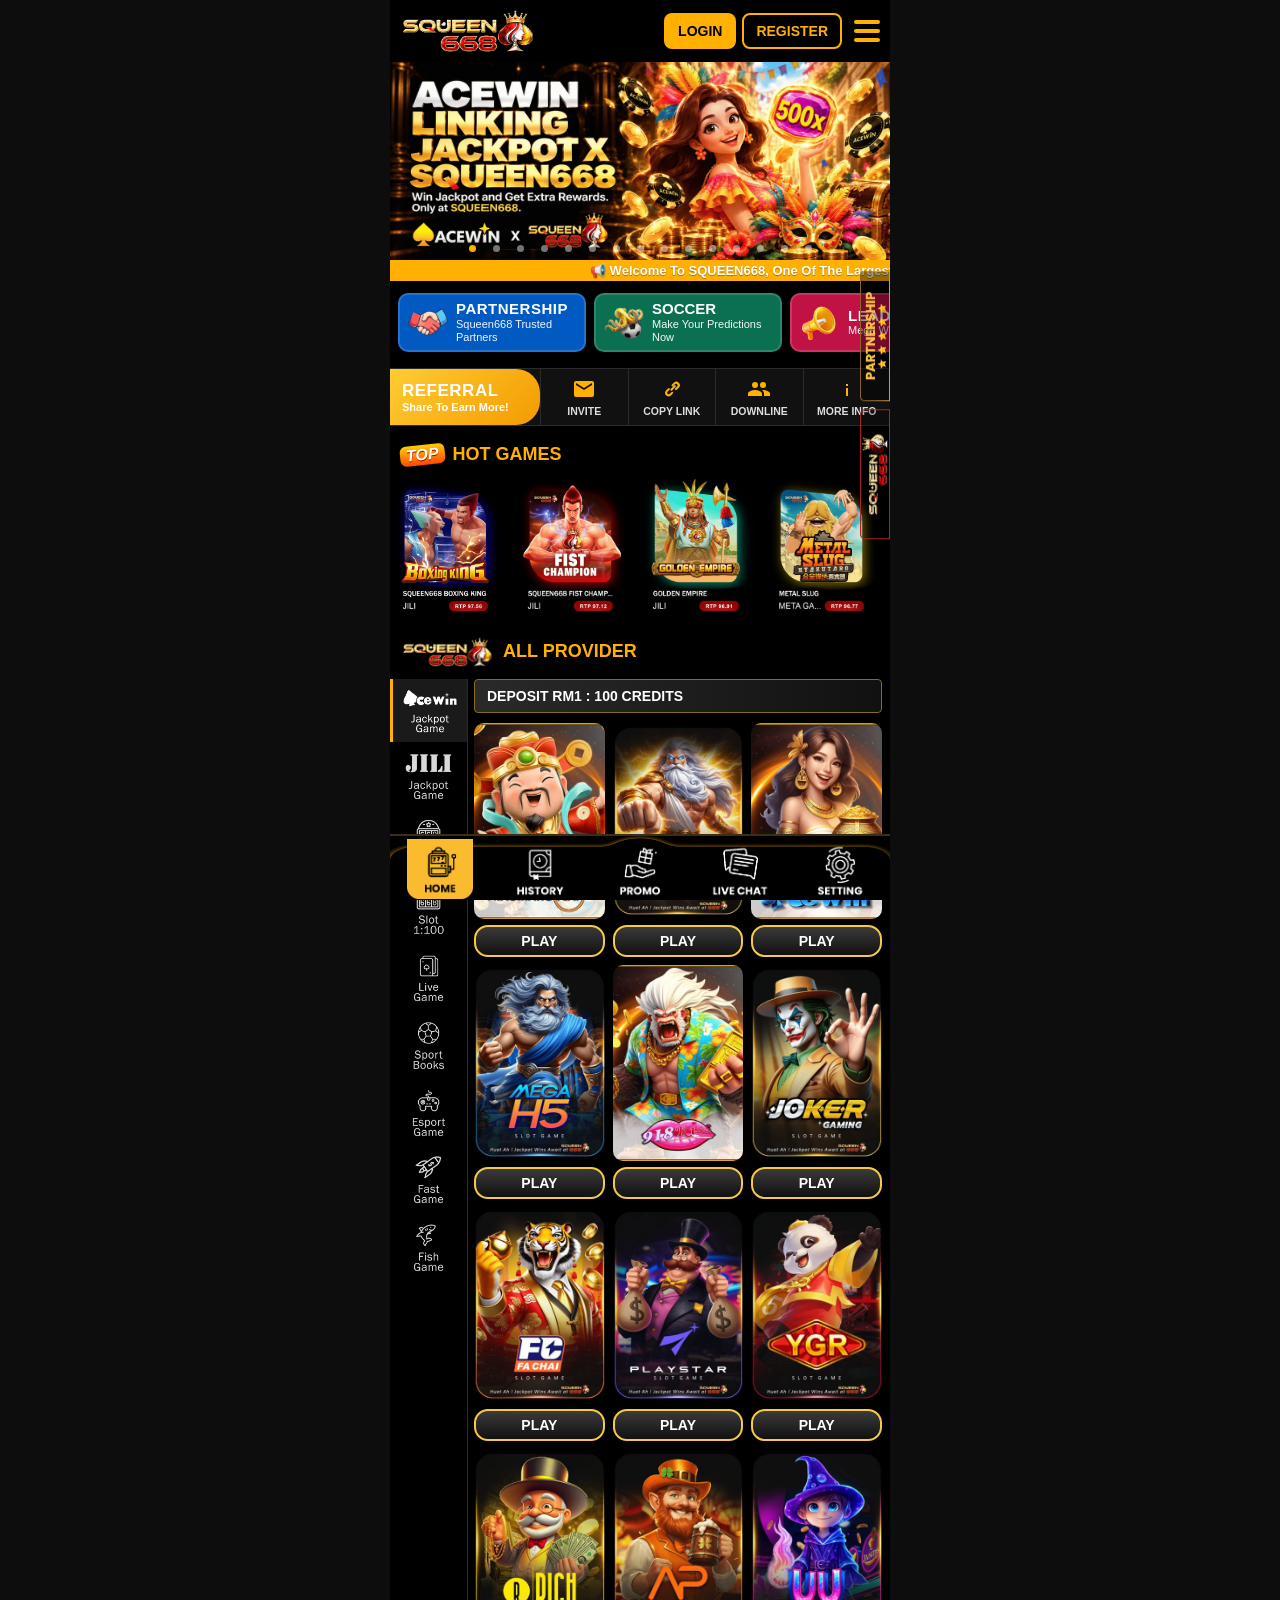
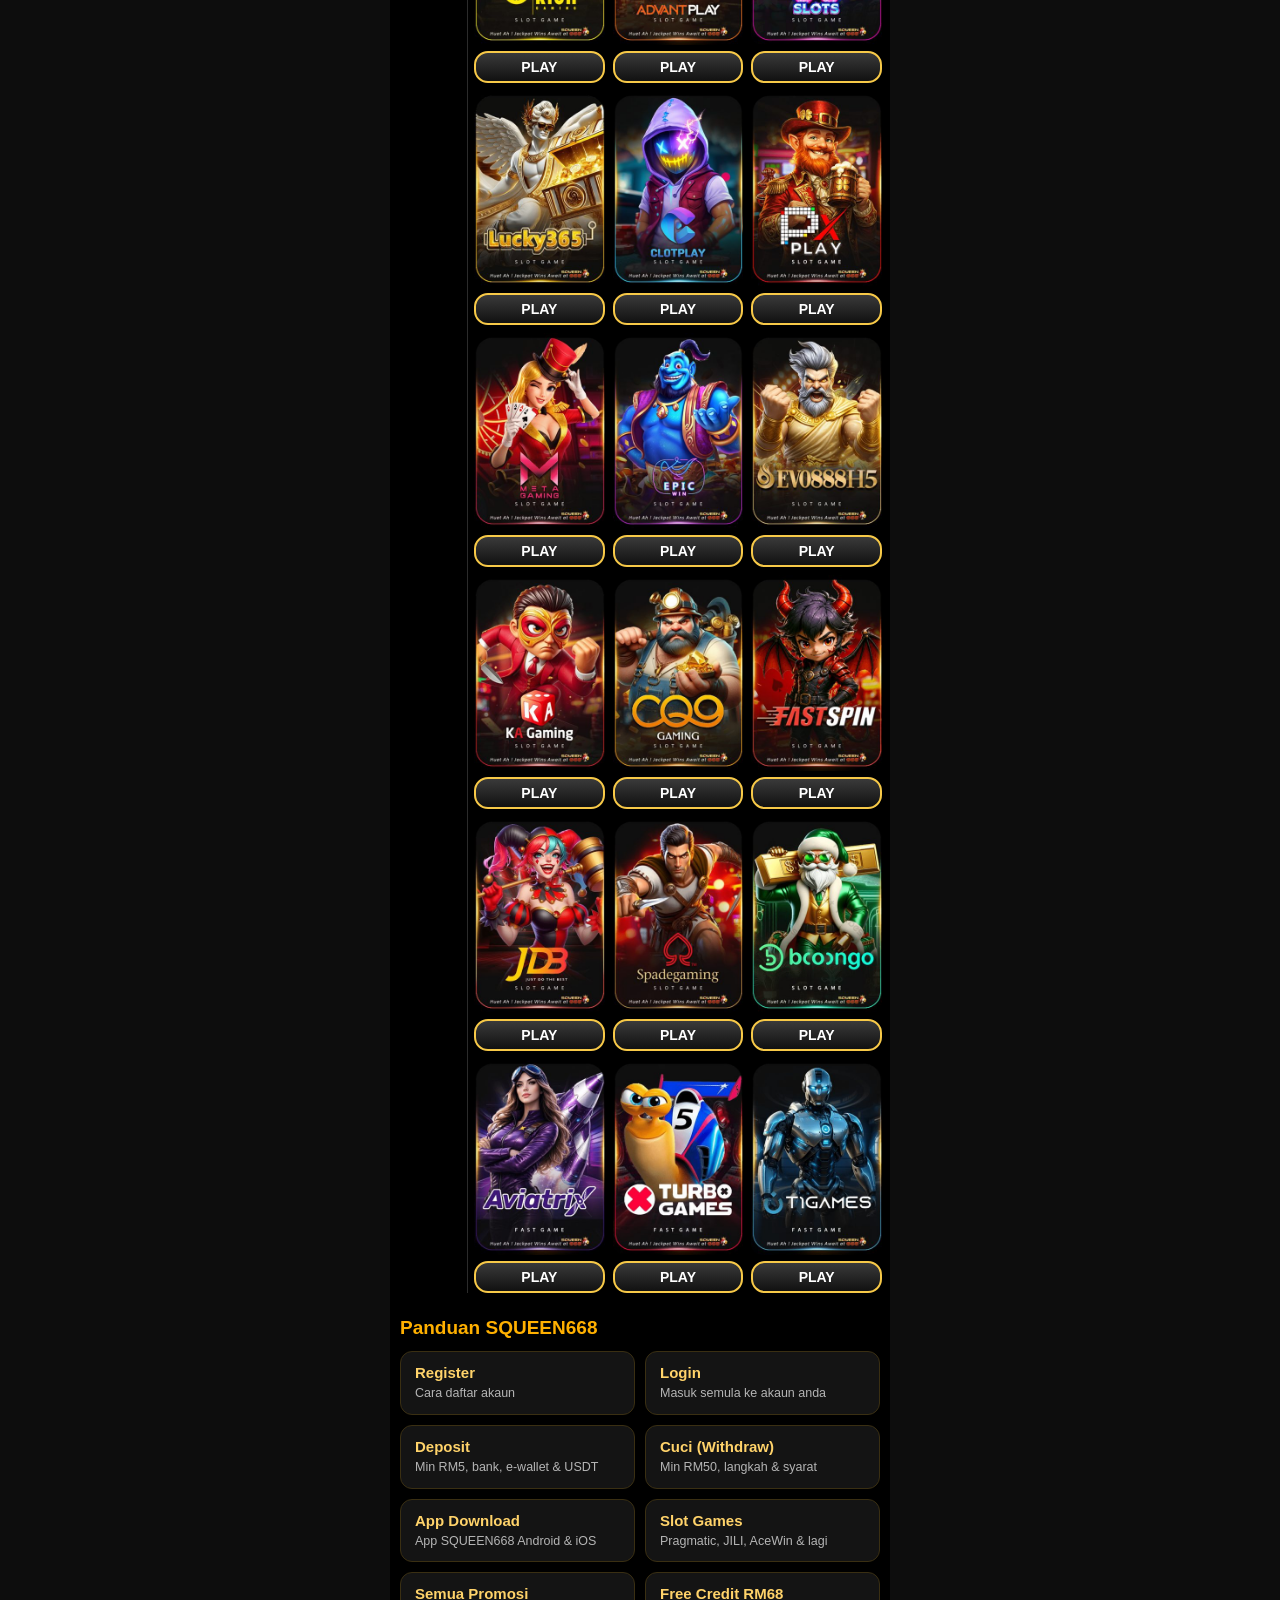
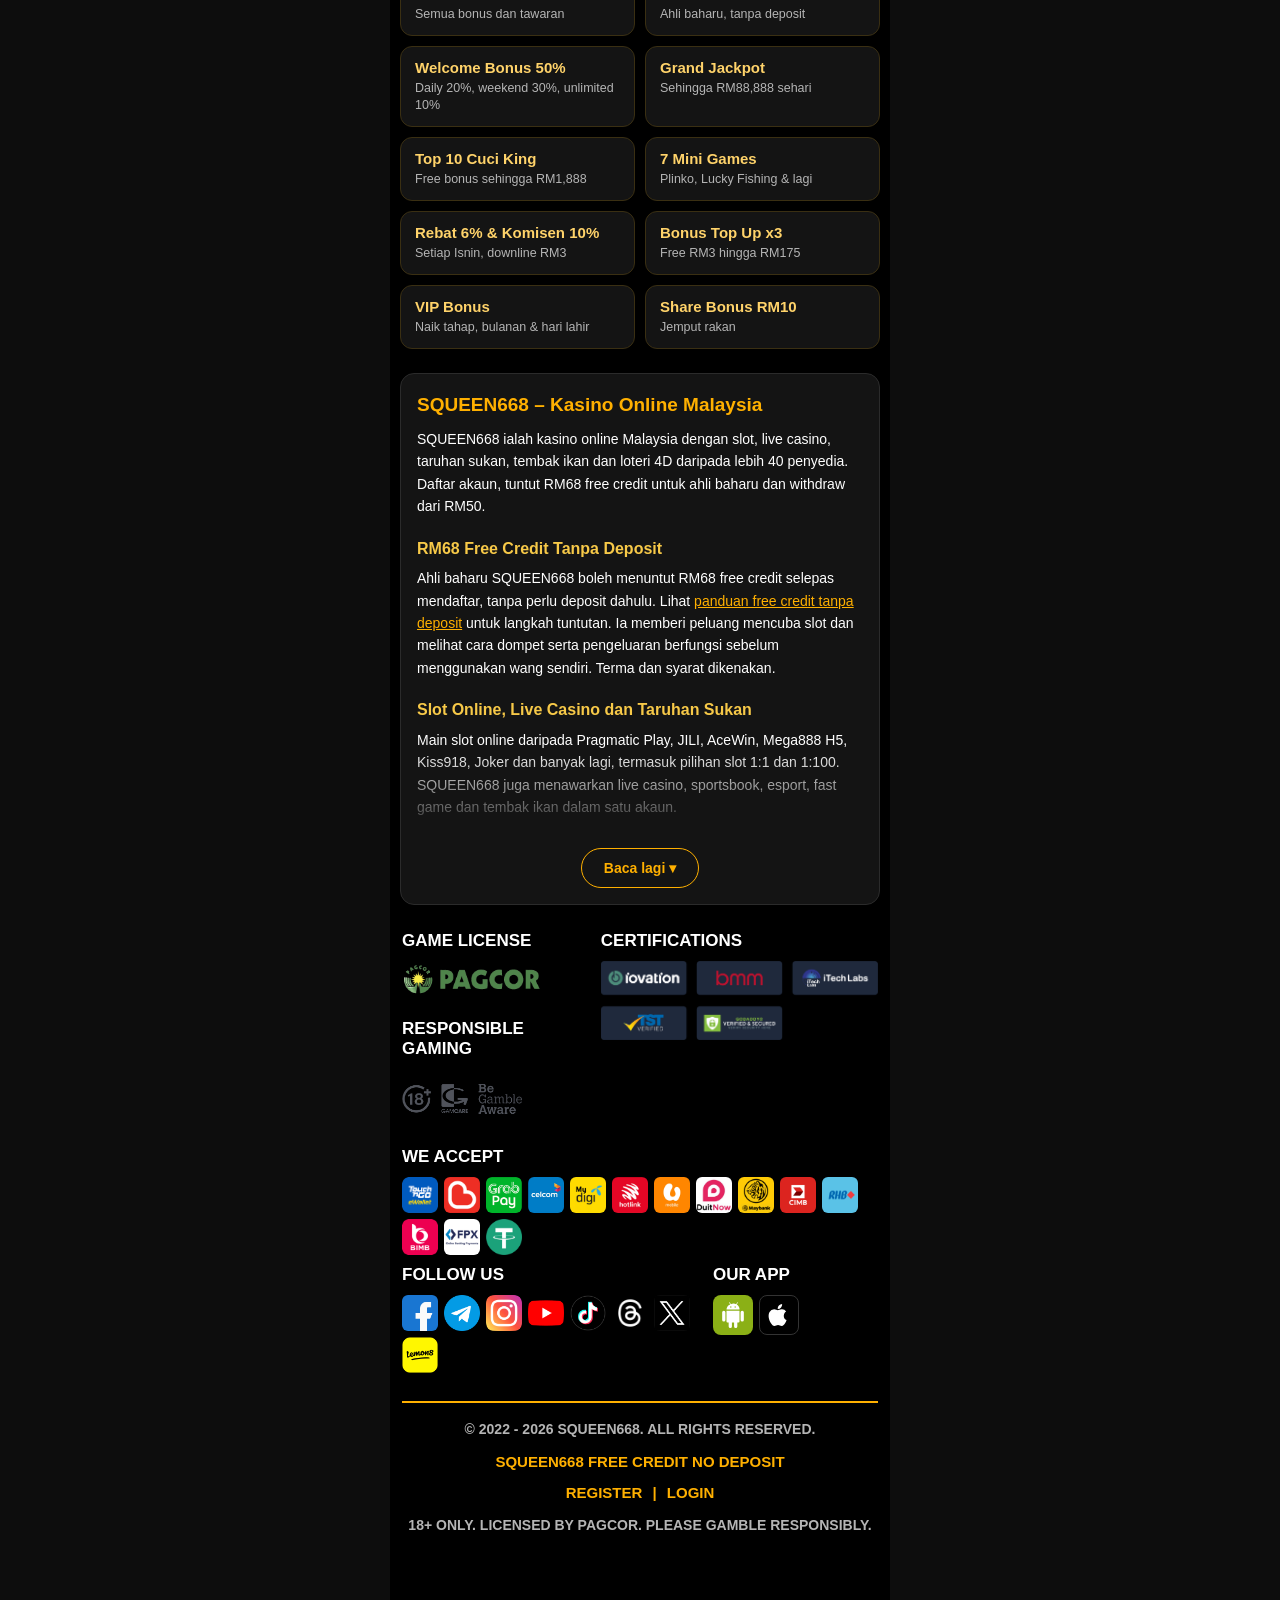
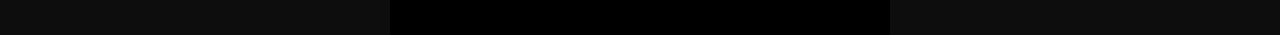
<file: index.html>
<!DOCTYPE html>
<html lang="ms">
<head>
  <meta charset="UTF-8">
  <meta name="viewport" content="width=device-width, initial-scale=1, viewport-fit=cover">
  <title>SQUEEN668 – Kasino Online Malaysia | RM68 Free Credit</title>
  <meta name="description" content="SQUEEN668 kasino online Malaysia: slot, live casino, taruhan sukan dan tembak ikan. Daftar dan tuntut RM68 free credit, rebat 6% setiap Isnin, withdraw dari RM50.">
  <meta name="robots" content="index, follow">
  <meta name="google-site-verification" content="bJT4TXZFRRyL6k5MycnLDMoRs_v70xKZ5DICl1USUM4">
  <link rel="canonical" href="https://www.squeen668.online/">
  <meta property="og:type" content="website">
  <meta property="og:site_name" content="SQUEEN668">
  <meta property="og:title" content="SQUEEN668 – Kasino Online Malaysia | RM68 Free Credit">
  <meta property="og:description" content="Slot, live casino, taruhan sukan dan tembak ikan. RM68 free credit untuk ahli baharu.">
  <meta property="og:url" content="https://www.squeen668.online/">
  <meta property="og:image" content="https://www.squeen668.online/assets/banners/banner-4.webp">
  <link rel="icon" href="assets/still/logo.png">
  <meta name="theme-color" content="#000000">
  <link rel="preload" as="image" href="assets/banners/banner-4.webp" fetchpriority="high">
  <link rel="stylesheet" href="styles.css">
</head>
<body>
  <main class="app">

    <header class="topbar">
      <a class="logo" href="./" id="logo"><img src="assets/still/logo.png" data-anim="assets/logo.gif" alt="SQUEEN668" width="400" height="143"></a>
      <a class="hbtn solid" data-link="login">LOGIN</a>
      <a class="hbtn" data-link="register">REGISTER</a>
      <a class="menu-btn" data-link="register" aria-label="Menu"><span></span><span></span><span></span></a>
    </header>

    <section class="carousel" aria-label="Promosi">
      <!-- First banner is written here (not only by script.js) so it appears
           with the first paint and the page below it never jumps. -->
      <div class="carousel-track" id="carouselTrack"><a class="slide" href="https://ppg668.cc/register.php?r=BMMTH"><img src="assets/banners/banner-4.webp" alt="Promosi SQUEEN668 1" width="1242" height="500" fetchpriority="high"></a></div>
      <div class="carousel-dots" id="carouselDots"></div>
    </section>

    <div class="marquee" aria-label="Pengumuman"><span>📢 Welcome To SQUEEN668, One Of The Largest Online Casino Platforms In Asia. With Over 10 Years Of Operation, We Offer A Stable System, Smooth Transactions &amp; Secure Gameplay. 🔔 Selamat Datang Ke SQUEEN668, Salah Satu Platform Kasino Online Terbesar Di Asia. Beroperasi Lebih 10 Tahun, Menyediakan Sistem Permainan Stabil, Transaksi Lancar &amp; Keselamatan Terjamin.</span></div>

    <nav class="promo-row" aria-label="Pautan pantas">
      <a class="promo-card" data-link="partnership" style="--c:#0159c2"><img src="assets/promo/promo-partnership.png" alt="" width="40" height="40"><span><b class="spaced">PARTNERSHIP</b><small>Squeen668 Trusted Partners</small></span></a>
      <a class="promo-card" data-link="soccer" style="--c:#0b7051"><img src="assets/promo/promo-soccer.webp" alt="" width="40" height="40"><span><b>SOCCER</b><small>Make Your Predictions Now</small></span></a>
      <a class="promo-card" data-link="leaderboard" style="--c:#c11245"><img src="assets/promo/promo-leaderboard.webp" alt="" width="40" height="40"><span><b class="spaced">LEADERBOARD</b><small>Mega Win, Are You In?</small></span></a>
      <a class="promo-card" data-link="ranking" style="--c:#4c6ceb"><img src="assets/promo/promo-ranking.webp" alt="" width="40" height="40"><span><b>RANKING</b><small>Become Squeen668 Top 30 Hero List!</small></span></a>
      <a class="promo-card" data-link="vip" style="--c:#af8c65"><img src="assets/promo/promo-vip.webp" alt="" width="40" height="40"><span><b>VIP</b><small>Enjoy Our Premium VIP Rewards</small></span></a>
    </nav>

    <section class="referral" aria-label="Referral">
      <div class="ref-title"><b>REFERRAL</b><small>Share To Earn More!</small></div>
      <div class="ref-actions">
        <button id="shareBtn"><svg viewBox="0 0 24 24"><path d="M20 4H4a2 2 0 0 0-2 2v12a2 2 0 0 0 2 2h16a2 2 0 0 0 2-2V6a2 2 0 0 0-2-2zm0 4-8 5-8-5V6l8 5 8-5z"/></svg>INVITE</button>
        <button id="copyBtn"><svg viewBox="0 0 24 24"><path d="M10.6 13.4a1 1 0 0 1 0-1.4l3.5-3.5a1 1 0 1 1 1.4 1.4L12 13.4a1 1 0 0 1-1.4 0zM8.5 19.5a3.5 3.5 0 0 1-2.5-6l2.1-2.1a1 1 0 1 1 1.4 1.4l-2.1 2.1a1.5 1.5 0 0 0 2.1 2.1l2.1-2.1a1 1 0 0 1 1.4 1.4L11 18.5a3.5 3.5 0 0 1-2.5 1zm7.4-6.5a1 1 0 0 1-.7-1.7l2.1-2.1a1.5 1.5 0 0 0-2.1-2.1l-2.1 2.1a1 1 0 0 1-1.4-1.4L13.8 5.7a3.5 3.5 0 0 1 5 5l-2.1 2.1a1 1 0 0 1-.8.2z"/></svg>COPY LINK</button>
        <a data-link="downline"><svg viewBox="0 0 24 24"><path d="M16 11a3 3 0 1 0-3-3 3 3 0 0 0 3 3zm-8 0a3 3 0 1 0-3-3 3 3 0 0 0 3 3zm0 2c-2.3 0-7 1.2-7 3.5V19h14v-2.5C15 14.2 10.3 13 8 13zm8 0h-1a4.6 4.6 0 0 1 2 3.5V19h6v-2.5c0-2.3-4.7-3.5-7-3.5z"/></svg>DOWNLINE</a>
        <a data-link="referralInfo"><svg viewBox="0 0 24 24"><path d="M11 9h2V7h-2zm0 10h2v-8h-2z"/></svg>MORE INFO</a>
      </div>
    </section>

    <section class="block">
      <h2 class="block-title"><span class="top-badge">TOP</span> HOT GAMES</h2>
      <div class="hscroll" id="hotGames"></div>
    </section>

    <section class="block">
      <h2 class="block-title"><img src="assets/still/logo.png" alt="" width="400" height="143" loading="lazy"> ALL PROVIDER</h2>
      <div class="providers">
        <div class="cat-list" id="categories"></div>
        <div class="provider-main">
          <p class="deposit-note">DEPOSIT RM1 : 100 CREDITS</p>
          <div class="game-grid" id="games"></div>
        </div>
      </div>
    </section>

    <!-- Search-engine content, folded behind "Baca lagi" by collapse.js. -->
    <section class="guide-grid-wrap home-grid" aria-label="Panduan SQUEEN668">
      <h2 class="guide-grid-title">Panduan SQUEEN668</h2>
      <div class="guide-grid">
        <a href="register"><b>Register</b><span>Cara daftar akaun</span></a>
        <a href="register#login"><b>Login</b><span>Masuk semula ke akaun anda</span></a>
        <a href="deposit"><b>Deposit</b><span>Min RM5, bank, e-wallet &amp; USDT</span></a>
        <a href="cuci"><b>Cuci (Withdraw)</b><span>Min RM50, langkah &amp; syarat</span></a>
        <a href="app-download"><b>App Download</b><span>App SQUEEN668 Android &amp; iOS</span></a>
        <a href="slot-games"><b>Slot Games</b><span>Pragmatic, JILI, AceWin &amp; lagi</span></a>
        <a href="promotions"><b>Semua Promosi</b><span>Semua bonus dan tawaran</span></a>
        <a href="free-credit"><b>Free Credit RM68</b><span>Ahli baharu, tanpa deposit</span></a>
        <a href="promotions#bonus"><b>Welcome Bonus 50%</b><span>Daily 20%, weekend 30%, unlimited 10%</span></a>
        <a href="promotions#jackpot"><b>Grand Jackpot</b><span>Sehingga RM88,888 sehari</span></a>
        <a href="promotions#jackpot"><b>Top 10 Cuci King</b><span>Free bonus sehingga RM1,888</span></a>
        <a href="promotions#mini-games"><b>7 Mini Games</b><span>Plinko, Lucky Fishing &amp; lagi</span></a>
        <a href="promotions#rebate"><b>Rebat 6% &amp; Komisen 10%</b><span>Setiap Isnin, downline RM3</span></a>
        <a href="promotions#topup"><b>Bonus Top Up x3</b><span>Free RM3 hingga RM175</span></a>
        <a href="promotions#vip"><b>VIP Bonus</b><span>Naik tahap, bulanan &amp; hari lahir</span></a>
        <a href="promotions#free"><b>Share Bonus RM10</b><span>Jemput rakan</span></a>
      </div>
    </section>
    <section class="seo">
      <h1>SQUEEN668 – Kasino Online Malaysia</h1>
      <p>SQUEEN668 ialah kasino online Malaysia dengan slot, live casino, taruhan sukan, tembak ikan dan loteri 4D daripada lebih 40 penyedia. Daftar akaun, tuntut RM68 free credit untuk ahli baharu dan withdraw dari RM50.</p>
      <div class="collapsible">
        <h2>RM68 Free Credit Tanpa Deposit</h2>
        <p>Ahli baharu SQUEEN668 boleh menuntut RM68 free credit selepas mendaftar, tanpa perlu deposit dahulu. Lihat <a href="free-credit">panduan free credit tanpa deposit</a> untuk langkah tuntutan. Ia memberi peluang mencuba slot dan melihat cara dompet serta pengeluaran berfungsi sebelum menggunakan wang sendiri. Terma dan syarat dikenakan.</p>

        <h2>Slot Online, Live Casino dan Taruhan Sukan</h2>
        <p>Main slot online daripada Pragmatic Play, JILI, AceWin, Mega888 H5, Kiss918, Joker dan banyak lagi, termasuk pilihan slot 1:1 dan 1:100. SQUEEN668 juga menawarkan live casino, sportsbook, esport, fast game dan tembak ikan dalam satu akaun.</p>

        <h2>Rebat 6% Setiap Isnin</h2>
        <p>Rebat 6% dikreditkan setiap hari Isnin berdasarkan pertaruhan slot yang layak, sama ada anda menang atau kalah. Kongsi pautan referral anda untuk mendapat ganjaran daripada downline. Semak banner promosi untuk terma terkini.</p>

        <h2>Cuci (withdraw) dari RM50</h2>
        <p>Cuci ialah istilah tempatan untuk withdraw: cuci RM50 sama dengan withdraw RM50. Minimum cuci di SQUEEN668 ialah RM50. Lihat <a href="cuci">panduan cara cuci SQUEEN668</a> untuk langkah demi langkah.</p>

        <h2>Deposit dengan Touch n Go, DuitNow, FPX dan USDT</h2>
        <p>SQUEEN668 menerima Touch 'n Go eWallet, Boost, GrabPay, DuitNow, FPX dan perbankan online Maybank, CIMB, RHB dan Bank Islam, tambah nilai telco Celcom, Digi, Maxis dan U Mobile, serta USDT. Pengeluaran minimum ialah RM50.</p>

    </section>

    <footer class="footer">
      <div class="footer-cols">
        <div>
          <h3>GAME LICENSE</h3>
          <img src="assets/pagcor.png" alt="PAGCOR" width="140" height="40" loading="lazy">
          <h3>RESPONSIBLE GAMING</h3>
          <img src="assets/resp.png" alt="18+, GamCare, BeGambleAware" width="467" height="235" loading="lazy" class="resp">
        </div>
        <div>
          <h3>CERTIFICATIONS</h3>
          <img src="assets/cert.png" alt="iovation, bmm, iTech Labs, TST verified, GoDaddy verified and secured" width="1141" height="325" loading="lazy">
        </div>
      </div>
      <h3>WE ACCEPT</h3>
      <div class="icons" id="payments"></div>
      <div class="footer-cols follow-row">
        <div>
          <h3>FOLLOW US</h3>
          <div class="icons" id="socials"></div>
        </div>
        <div>
          <h3>OUR APP</h3>
          <div class="app-btns">
            <a class="app-btn android" data-link="androidApp" aria-label="Android app"><svg viewBox="0 0 24 24"><path d="M6 18a1 1 0 0 0 1 1h1v3.5a1.5 1.5 0 0 0 3 0V19h2v3.5a1.5 1.5 0 0 0 3 0V19h1a1 1 0 0 0 1-1V8H6zM3.5 8A1.5 1.5 0 0 0 2 9.5v7a1.5 1.5 0 0 0 3 0v-7A1.5 1.5 0 0 0 3.5 8zm17 0A1.5 1.5 0 0 0 19 9.5v7a1.5 1.5 0 0 0 3 0v-7A1.5 1.5 0 0 0 20.5 8zm-5-5.8.9-1.6a.3.3 0 0 0-.5-.3l-.9 1.7a6.4 6.4 0 0 0-5 0l-1-1.7a.3.3 0 0 0-.5.3l.9 1.6A5.4 5.4 0 0 0 6 7h12a5.4 5.4 0 0 0-2.5-4.8zM10 5.2a.6.6 0 1 1 .6-.6.6.6 0 0 1-.6.6zm4 0a.6.6 0 1 1 .6-.6.6.6 0 0 1-.6.6z"/></svg></a>
            <a class="app-btn ios" data-link="iosApp" aria-label="iOS app"><svg viewBox="0 0 24 24"><path d="M16.4 12.6c0-2.6 2.1-3.8 2.2-3.9a4.8 4.8 0 0 0-3.8-2c-1.6-.2-3.1.9-3.9.9s-2-.9-3.4-.9a5 5 0 0 0-4.2 2.6c-1.8 3.1-.5 7.7 1.3 10.2.9 1.2 1.9 2.6 3.2 2.6s1.8-.8 3.3-.8 2 .8 3.4.8 2.3-1.3 3.1-2.5a11 11 0 0 0 1.4-2.9 4.5 4.5 0 0 1-2.6-4.1zM13.9 5a4.4 4.4 0 0 0 1-3.2 4.6 4.6 0 0 0-3 1.5 4.3 4.3 0 0 0-1.1 3.1A3.8 3.8 0 0 0 13.9 5z"/></svg></a>
          </div>
        </div>
      </div>
      <p class="copyright">© 2022 - 2026 SQUEEN668. ALL RIGHTS RESERVED.</p>
      <p class="tagline">SQUEEN668 FREE CREDIT NO DEPOSIT</p>
      <p class="links"><a data-link="register">REGISTER</a> | <a data-link="login">LOGIN</a></p>
      <p class="footer-note">18+ ONLY. LICENSED BY PAGCOR. PLEASE GAMBLE RESPONSIBLY.</p>
    </footer>
  </main>

  <div class="side-tabs">
    <a data-link="partnership"><img src="assets/float-partnership.png" alt="Partnership" width="60" height="259"></a>
    <a data-link="partnership"><img src="assets/float-sq.png" alt="SQUEEN668" width="60" height="260"></a>
  </div>

  <nav class="bottom-nav">
    <a href="./" class="on"><img src="assets/still/nav1-on.png" data-anim="assets/nav/nav1-on.gif" alt="Home" width="277" height="251"></a>
    <a data-link="history"><img src="assets/still/nav2.png" data-anim="assets/nav/nav2.gif" alt="History" width="277" height="251"></a>
    <a data-link="promo"><img src="assets/still/nav3.png" data-anim="assets/nav/nav3.gif" alt="Promo" width="277" height="251"></a>
    <a data-link="liveChat"><img src="assets/still/nav4.png" data-anim="assets/nav/nav4.gif" alt="Live chat" width="277" height="251"></a>
    <a data-link="settings"><img src="assets/still/nav5.png" data-anim="assets/nav/nav5.gif" alt="Setting" width="277" height="251"></a>
  </nav>

  <div class="toast" id="toast" role="status"></div>

  <script src="config.js"></script>
  <script src="script.js"></script>
  <script src="collapse.js"></script>
  <script src="animate.js"></script>
</body>
</html>
</file>
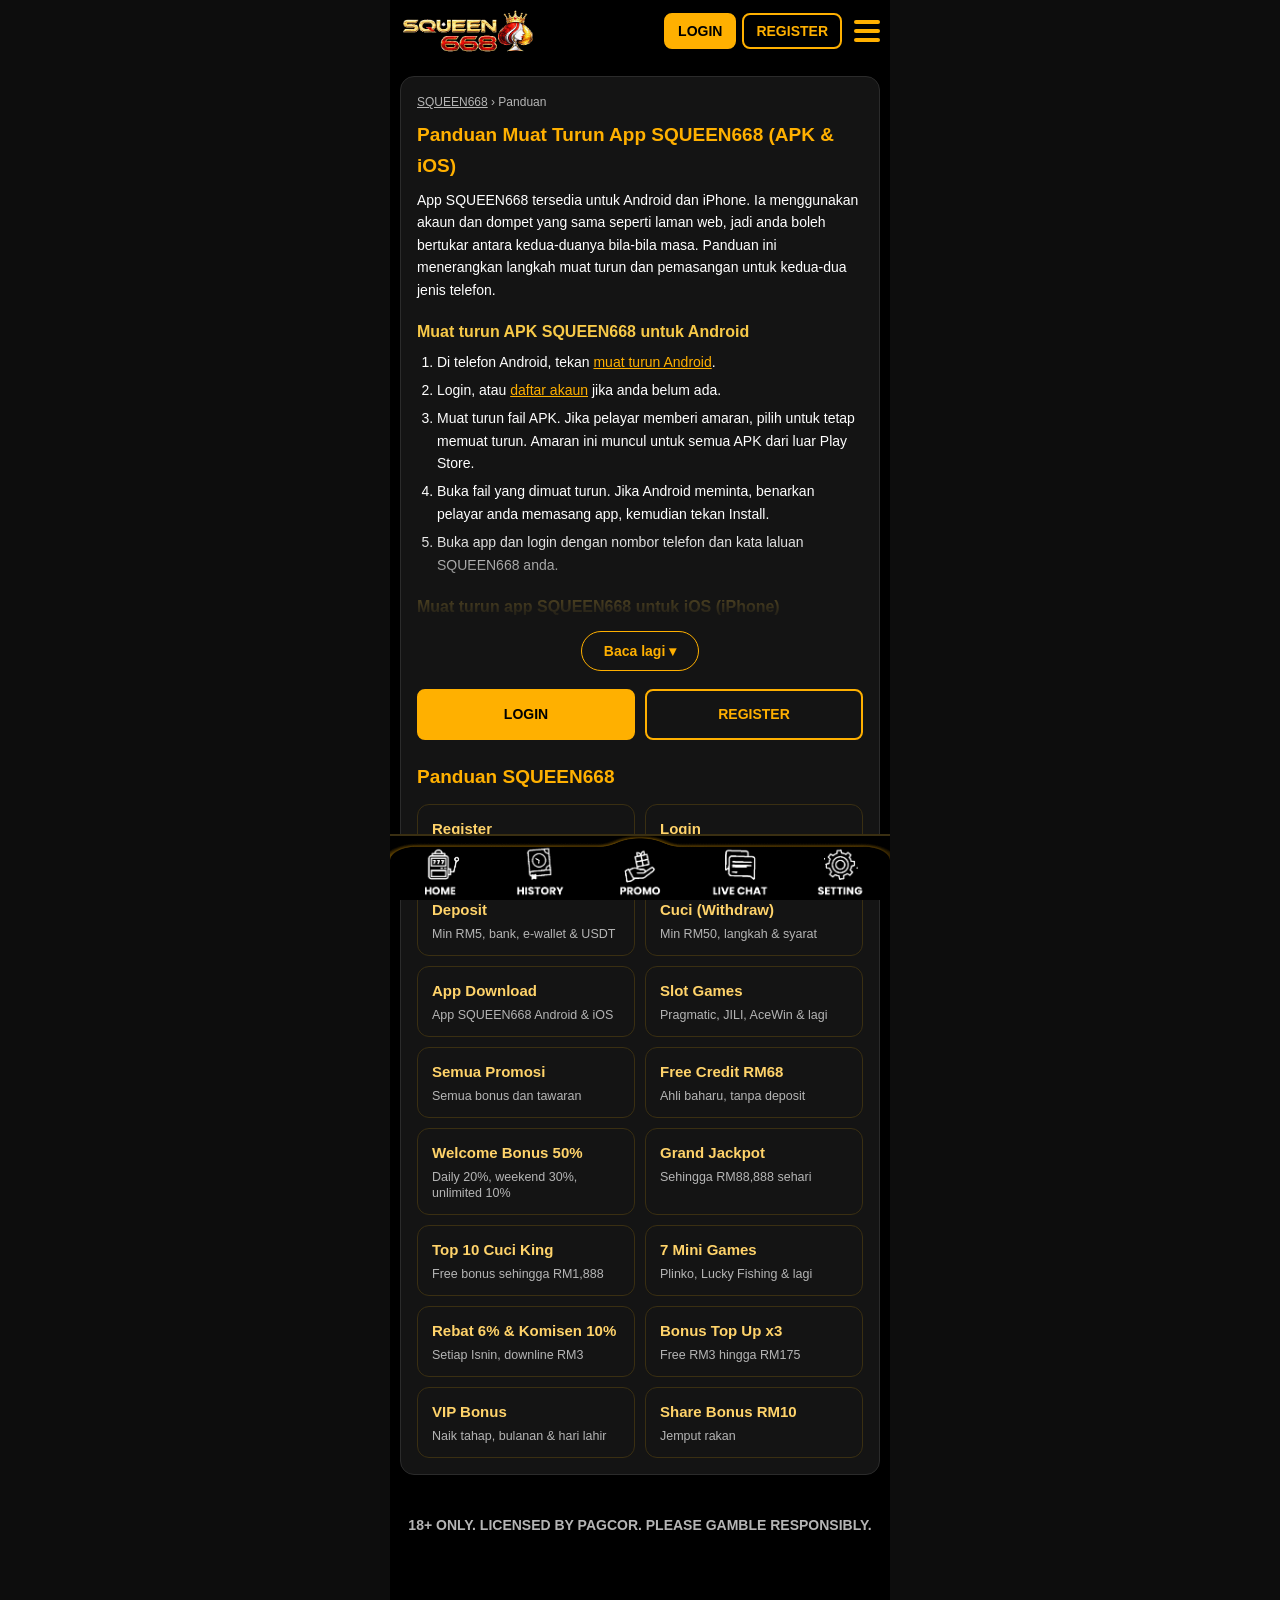
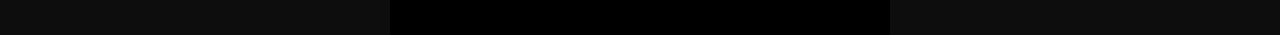
<file: app-download.html>
<!DOCTYPE html>
<html lang="ms">
<head>
  <meta charset="UTF-8">
  <meta name="viewport" content="width=device-width, initial-scale=1, viewport-fit=cover">
  <title>Muat Turun App SQUEEN668 – APK Android &amp; iOS</title>
  <meta name="description" content="Cara muat turun dan pasang app SQUEEN668 di Android (APK) dan iPhone, langkah demi langkah, termasuk game H5 Mega888 H5 dan EVO888 H5 tanpa muat turun.">
  <meta name="robots" content="index, follow">
  <link rel="canonical" href="https://www.squeen668.online/app-download">
  <meta property="og:type" content="article">
  <meta property="og:site_name" content="SQUEEN668">
  <meta property="og:title" content="Muat Turun App SQUEEN668 – APK Android &amp; iOS">
  <meta property="og:description" content="Cara muat turun dan pasang app SQUEEN668 di Android (APK) dan iPhone, langkah demi langkah, termasuk game H5 Mega888 H5 dan EVO888 H5 tanpa muat turun.">
  <meta property="og:url" content="https://www.squeen668.online/app-download">
  <meta property="og:image" content="https://www.squeen668.online/assets/banners/banner-4.webp">
  <link rel="icon" href="assets/still/logo.png">
  <meta name="theme-color" content="#000000">
  <link rel="stylesheet" href="styles.css">
</head>
<body>
  <main class="app">

    <header class="topbar">
      <a class="logo" href="./"><img src="assets/still/logo.png" data-anim="assets/logo.gif" alt="SQUEEN668" width="400" height="143"></a>
      <a class="hbtn solid" data-link="login">LOGIN</a>
      <a class="hbtn" data-link="register">REGISTER</a>
      <a class="menu-btn" data-link="register" aria-label="Menu"><span></span><span></span><span></span></a>
    </header>

    <article class="seo guide">
      <p class="crumbs"><a href="./">SQUEEN668</a> &rsaquo; Panduan</p>
      <h1>Panduan Muat Turun App SQUEEN668 (APK &amp; iOS)</h1>
      <p>App SQUEEN668 tersedia untuk Android dan iPhone. Ia menggunakan akaun dan dompet yang sama seperti laman web, jadi anda boleh bertukar antara kedua-duanya bila-bila masa. Panduan ini menerangkan langkah muat turun dan pemasangan untuk kedua-dua jenis telefon.</p>
      <div class="collapsible">

      <h2>Muat turun APK SQUEEN668 untuk Android</h2>
      <ol>
        <li>Di telefon Android, tekan <a data-link="androidApp">muat turun Android</a>.</li>
        <li>Login, atau <a href="register">daftar akaun</a> jika anda belum ada.</li>
        <li>Muat turun fail APK. Jika pelayar memberi amaran, pilih untuk tetap memuat turun. Amaran ini muncul untuk semua APK dari luar Play Store.</li>
        <li>Buka fail yang dimuat turun. Jika Android meminta, benarkan pelayar anda memasang app, kemudian tekan Install.</li>
        <li>Buka app dan login dengan nombor telefon dan kata laluan SQUEEN668 anda.</li>
      </ol>

      <h2>Muat turun app SQUEEN668 untuk iOS (iPhone)</h2>
      <ol>
        <li>Di iPhone, buka <a data-link="iosApp">muat turun iOS</a> dalam Safari.</li>
        <li>Login, atau <a href="register">daftar akaun</a> jika anda belum ada.</li>
        <li>Tekan pilihan pemasangan iOS dan sahkan apabila diminta.</li>
        <li>Jika app memaparkan mesej "Untrusted Developer", pergi ke Settings &rsaquo; General &rsaquo; VPN &amp; Device Management, tekan nama pembangun dan pilih Trust.</li>
        <li>Buka app dan login dengan akaun SQUEEN668 anda.</li>
      </ol>

      <h2>Main tanpa muat turun</h2>
      <p>Banyak game seperti <b>Mega888 H5</b> dan <b>EVO888 H5</b> boleh dimainkan terus dalam pelayar tanpa memasang app. Lihat <a href="slot-games">panduan slot SQUEEN668</a> untuk senarai penuh.</p>

      <h2>Masalah muat turun app</h2>
      <ul>
        <li><b>Muat turun tidak bermula.</b> Gunakan Chrome di Android atau Safari di iPhone, dan pastikan sambungan internet stabil.</li>
        <li><b>"App not installed".</b> Padam versi lama app SQUEEN668 dahulu, kemudian pasang semula.</li>
        <li><b>Ruang storan tidak cukup.</b> Kosongkan sedikit ruang dan cuba lagi.</li>
        <li><b>Tidak boleh login.</b> Gunakan nombor telefon dan kata laluan yang sama seperti di laman web.</li>
        <li><b>Masalah lain.</b> Hubungi <a data-link="liveChat">Live Chat</a>.</li>
      </ul>

      <h2>Muat turun dengan selamat</h2>
      <p>Muat turun app SQUEEN668 hanya dari pautan di laman ini. Fail yang dikongsi dalam kumpulan chat mungkin telah diubah suai. App ini tidak pernah memerlukan kata laluan bank atau PIN e-wallet anda.</p>
      </div>

      <div class="guide-btns">
        <a class="hbtn solid" data-link="login">LOGIN</a>
        <a class="hbtn" data-link="register">REGISTER</a>
      </div>

      <section class="guide-grid-wrap" aria-label="Panduan SQUEEN668">
        <h2 class="guide-grid-title">Panduan SQUEEN668</h2>
        <div class="guide-grid">
          <a href="register"><b>Register</b><span>Cara daftar akaun</span></a>
          <a href="register#login"><b>Login</b><span>Masuk semula ke akaun anda</span></a>
          <a href="deposit"><b>Deposit</b><span>Min RM5, bank, e-wallet &amp; USDT</span></a>
          <a href="cuci"><b>Cuci (Withdraw)</b><span>Min RM50, langkah &amp; syarat</span></a>
          <a href="app-download"><b>App Download</b><span>App SQUEEN668 Android &amp; iOS</span></a>
          <a href="slot-games"><b>Slot Games</b><span>Pragmatic, JILI, AceWin &amp; lagi</span></a>
          <a href="promotions"><b>Semua Promosi</b><span>Semua bonus dan tawaran</span></a>
          <a href="free-credit"><b>Free Credit RM68</b><span>Ahli baharu, tanpa deposit</span></a>
          <a href="promotions#bonus"><b>Welcome Bonus 50%</b><span>Daily 20%, weekend 30%, unlimited 10%</span></a>
          <a href="promotions#jackpot"><b>Grand Jackpot</b><span>Sehingga RM88,888 sehari</span></a>
          <a href="promotions#jackpot"><b>Top 10 Cuci King</b><span>Free bonus sehingga RM1,888</span></a>
          <a href="promotions#mini-games"><b>7 Mini Games</b><span>Plinko, Lucky Fishing &amp; lagi</span></a>
          <a href="promotions#rebate"><b>Rebat 6% &amp; Komisen 10%</b><span>Setiap Isnin, downline RM3</span></a>
          <a href="promotions#topup"><b>Bonus Top Up x3</b><span>Free RM3 hingga RM175</span></a>
          <a href="promotions#vip"><b>VIP Bonus</b><span>Naik tahap, bulanan &amp; hari lahir</span></a>
          <a href="promotions#free"><b>Share Bonus RM10</b><span>Jemput rakan</span></a>
        </div>
      </section>
    </article>

    <footer class="footer">
      <p class="footer-note">18+ ONLY. LICENSED BY PAGCOR. PLEASE GAMBLE RESPONSIBLY.</p>
    </footer>
  </main>

  <nav class="bottom-nav">
    <a href="./"><img src="assets/still/nav1.png" data-anim="assets/nav/nav1.gif" alt="Home" width="277" height="251"></a>
    <a data-link="history"><img src="assets/still/nav2.png" data-anim="assets/nav/nav2.gif" alt="History" width="277" height="251"></a>
    <a data-link="promo"><img src="assets/still/nav3.png" data-anim="assets/nav/nav3.gif" alt="Promo" width="277" height="251"></a>
    <a data-link="liveChat"><img src="assets/still/nav4.png" data-anim="assets/nav/nav4.gif" alt="Live chat" width="277" height="251"></a>
    <a data-link="settings"><img src="assets/still/nav5.png" data-anim="assets/nav/nav5.gif" alt="Setting" width="277" height="251"></a>
  </nav>

  <script src="config.js"></script>
  <script src="guide.js"></script>
  <script src="collapse.js"></script>
  <script src="animate.js"></script>
</body>
</html>
</file>
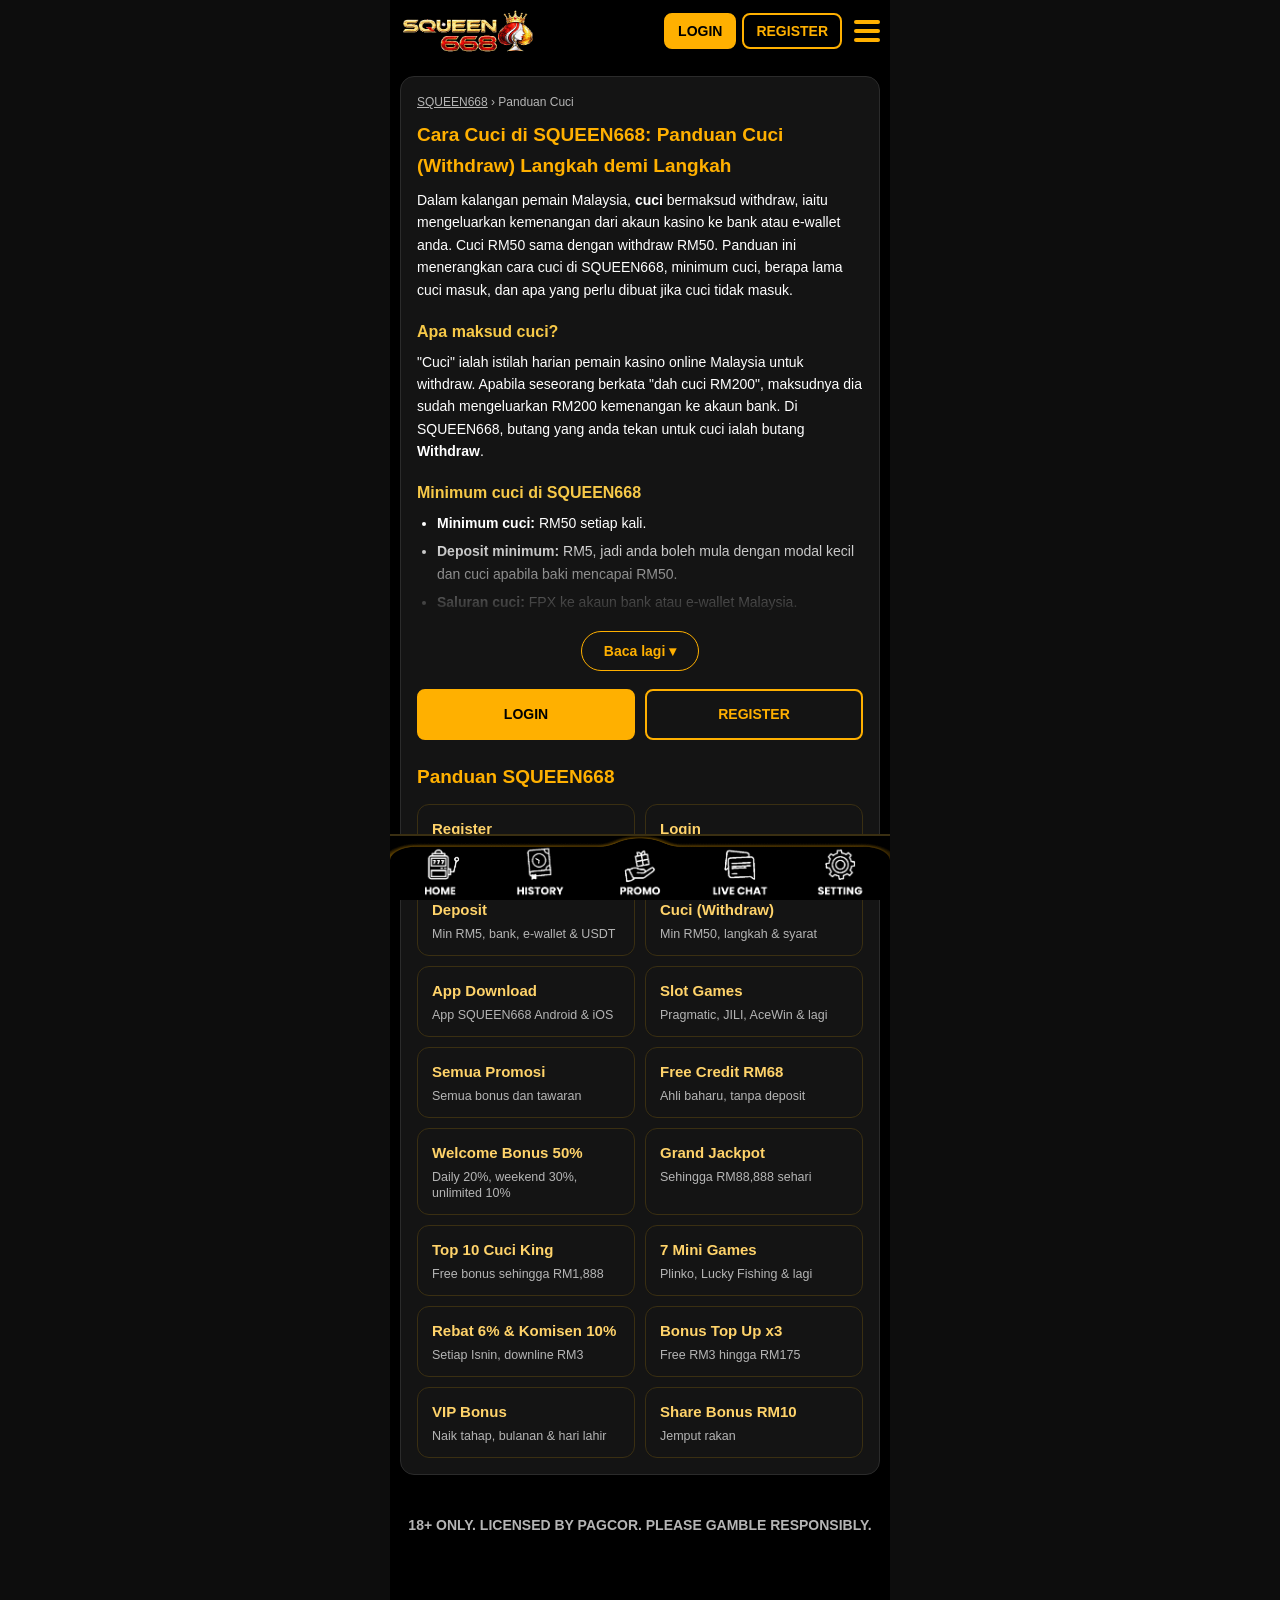
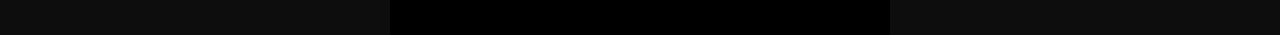
<file: cuci.html>
<!DOCTYPE html>
<html lang="ms">
<head>
  <meta charset="UTF-8">
  <meta name="viewport" content="width=device-width, initial-scale=1, viewport-fit=cover">
  <title>Cara Cuci SQUEEN668 – Panduan Cuci &amp; Withdraw, Minimum RM50</title>
  <meta name="description" content="Cara cuci di SQUEEN668: maksud cuci, minimum cuci RM50, langkah cuci ke bank atau e-wallet, berapa lama cuci masuk dan apa perlu dibuat jika cuci tidak masuk.">
  <meta name="robots" content="index, follow">
  <link rel="canonical" href="https://www.squeen668.online/cuci">
  <meta property="og:type" content="article">
  <meta property="og:site_name" content="SQUEEN668">
  <meta property="og:title" content="Cara Cuci SQUEEN668 – Panduan Cuci &amp; Withdraw, Minimum RM50">
  <meta property="og:description" content="Cara cuci di SQUEEN668: maksud cuci, minimum cuci RM50, langkah cuci ke bank atau e-wallet, berapa lama cuci masuk dan apa perlu dibuat jika cuci tidak masuk.">
  <meta property="og:url" content="https://www.squeen668.online/cuci">
  <meta property="og:image" content="https://www.squeen668.online/assets/banners/banner-4.webp">
  <link rel="icon" href="assets/still/logo.png">
  <meta name="theme-color" content="#000000">
  <link rel="stylesheet" href="styles.css">
</head>
<body>
  <main class="app">

    <header class="topbar">
      <a class="logo" href="./"><img src="assets/still/logo.png" data-anim="assets/logo.gif" alt="SQUEEN668" width="400" height="143"></a>
      <a class="hbtn solid" data-link="login">LOGIN</a>
      <a class="hbtn" data-link="register">REGISTER</a>
      <a class="menu-btn" data-link="register" aria-label="Menu"><span></span><span></span><span></span></a>
    </header>

    <article class="seo guide">
      <p class="crumbs"><a href="./">SQUEEN668</a> &rsaquo; Panduan Cuci</p>
      <h1>Cara Cuci di SQUEEN668: Panduan Cuci (Withdraw) Langkah demi Langkah</h1>
      <p>Dalam kalangan pemain Malaysia, <b>cuci</b> bermaksud withdraw, iaitu mengeluarkan kemenangan dari akaun kasino ke bank atau e-wallet anda. Cuci RM50 sama dengan withdraw RM50. Panduan ini menerangkan cara cuci di SQUEEN668, minimum cuci, berapa lama cuci masuk, dan apa yang perlu dibuat jika cuci tidak masuk.</p>
      <div class="collapsible">

      <h2>Apa maksud cuci?</h2>
      <p>"Cuci" ialah istilah harian pemain kasino online Malaysia untuk withdraw. Apabila seseorang berkata "dah cuci RM200", maksudnya dia sudah mengeluarkan RM200 kemenangan ke akaun bank. Di SQUEEN668, butang yang anda tekan untuk cuci ialah butang <b>Withdraw</b>.</p>

      <h2>Minimum cuci di SQUEEN668</h2>
      <ul>
        <li><b>Minimum cuci:</b> RM50 setiap kali.</li>
        <li><b>Deposit minimum:</b> RM5, jadi anda boleh mula dengan modal kecil dan cuci apabila baki mencapai RM50.</li>
        <li><b>Saluran cuci:</b> FPX ke akaun bank atau e-wallet Malaysia.</li>
      </ul>

      <h2>Cara cuci di SQUEEN668</h2>
      <ol>
        <li><a data-link="login">Login</a> ke akaun SQUEEN668 anda.</li>
        <li>Pastikan baki anda sekurang-kurangnya RM50 dan tiada baki turnover bonus yang belum selesai.</li>
        <li>Tekan <b>Withdraw</b> (cuci).</li>
        <li>Masukkan jumlah yang mahu dicuci.</li>
        <li>Semak nama dan nombor akaun bank anda, kemudian sahkan.</li>
        <li>Tunggu notifikasi. Cuci melalui FPX atau e-wallet diproses dengan segera dalam waktu perkhidmatan.</li>
      </ol>

      <h2>Berapa lama cuci masuk?</h2>
      <p>Selepas pengesahan dan syarat bonus dipenuhi, cuci diproses dengan segera dalam waktu perkhidmatan. <b>Cuci kali pertama</b> mungkin memerlukan pengesahan KYC yang ringkas, jadi ia boleh mengambil masa sedikit lebih lama. Selepas itu, cuci seterusnya biasanya lebih pantas.</p>

      <h2>Cuci tidak masuk? Semak perkara ini</h2>
      <ul>
        <li><b>Turnover bonus belum selesai.</b> Jika anda menuntut free kredit atau bonus, syarat turnover mesti dipenuhi sebelum boleh cuci. Semak baki turnover di paparan dompet.</li>
        <li><b>Nama tidak sepadan.</b> Nama akaun bank mesti sama dengan nama profil SQUEEN668, termasuk jarak.</li>
        <li><b>KYC belum lengkap.</b> Lengkapkan pengesahan untuk cuci kali pertama.</li>
        <li><b>Jumlah di bawah RM50.</b> Minimum cuci ialah RM50.</li>
        <li><b>Masih tidak masuk?</b> Hubungi <a data-link="liveChat">Live Chat</a> dengan nama pengguna, jumlah dan masa cuci anda. Khidmat pelanggan dibuka 24 jam.</li>
      </ul>

      <h2>Tip supaya cuci lancar</h2>
      <ul>
        <li><b>Gunakan akaun atas nama sendiri</b> untuk deposit dan cuci.</li>
        <li><b>Satu kaedah untuk deposit dan cuci.</b> Menggunakan kaedah yang sama memudahkan semakan.</li>
        <li><b>Lengkapkan KYC awal</b> supaya cuci pertama tidak tertangguh.</li>
        <li><b>Selesaikan satu promosi dahulu</b> sebelum menuntut yang lain, supaya kemajuan turnover tidak hilang.</li>
        <li><b>Cuci sebahagian kemenangan</b> selepas menang besar, dan teruskan bermain dengan baki yang kecil sahaja.</li>
      </ul>

      <h2>Cuci dengan bertanggungjawab</h2>
      <p>Tetapkan sasaran cuci sebelum bermain, contohnya berhenti dan cuci apabila baki mencapai jumlah tertentu. Keputusan permainan adalah rawak, jadi tiada game atau tips yang menjamin anda boleh cuci. Jangan deposit lebih daripada yang anda mampu. 18+ sahaja.</p>

      <h2>Soalan lazim tentang cuci</h2>
      <h3>Berapa minimum cuci di SQUEEN668?</h3>
      <p>Minimum cuci ialah RM50.</p>
      <h3>Adakah cuci sama dengan withdraw?</h3>
      <p>Ya. Cuci ialah istilah tempatan untuk withdraw. Cuci RM50 bermaksud withdraw RM50.</p>
      <h3>Boleh cuci ke e-wallet?</h3>
      <p>Boleh. SQUEEN668 memproses cuci melalui FPX ke akaun bank atau e-wallet Malaysia.</p>
      <h3>Kenapa cuci saya ditahan?</h3>
      <p>Sebab biasa ialah KYC belum lengkap, nama bank tidak sepadan atau turnover bonus belum selesai. Lihat juga <a href="deposit">panduan deposit dan withdraw</a>.</p>
      </div>

      <div class="guide-btns">
        <a class="hbtn solid" data-link="login">LOGIN</a>
        <a class="hbtn" data-link="register">REGISTER</a>
      </div>

      <section class="guide-grid-wrap" aria-label="Panduan SQUEEN668">
        <h2 class="guide-grid-title">Panduan SQUEEN668</h2>
        <div class="guide-grid">
          <a href="register"><b>Register</b><span>Cara daftar akaun</span></a>
          <a href="register#login"><b>Login</b><span>Masuk semula ke akaun anda</span></a>
          <a href="deposit"><b>Deposit</b><span>Min RM5, bank, e-wallet &amp; USDT</span></a>
          <a href="cuci"><b>Cuci (Withdraw)</b><span>Min RM50, langkah &amp; syarat</span></a>
          <a href="app-download"><b>App Download</b><span>App SQUEEN668 Android &amp; iOS</span></a>
          <a href="slot-games"><b>Slot Games</b><span>Pragmatic, JILI, AceWin &amp; lagi</span></a>
          <a href="promotions"><b>Semua Promosi</b><span>Semua bonus dan tawaran</span></a>
          <a href="free-credit"><b>Free Credit RM68</b><span>Ahli baharu, tanpa deposit</span></a>
          <a href="promotions#bonus"><b>Welcome Bonus 50%</b><span>Daily 20%, weekend 30%, unlimited 10%</span></a>
          <a href="promotions#jackpot"><b>Grand Jackpot</b><span>Sehingga RM88,888 sehari</span></a>
          <a href="promotions#jackpot"><b>Top 10 Cuci King</b><span>Free bonus sehingga RM1,888</span></a>
          <a href="promotions#mini-games"><b>7 Mini Games</b><span>Plinko, Lucky Fishing &amp; lagi</span></a>
          <a href="promotions#rebate"><b>Rebat 6% &amp; Komisen 10%</b><span>Setiap Isnin, downline RM3</span></a>
          <a href="promotions#topup"><b>Bonus Top Up x3</b><span>Free RM3 hingga RM175</span></a>
          <a href="promotions#vip"><b>VIP Bonus</b><span>Naik tahap, bulanan &amp; hari lahir</span></a>
          <a href="promotions#free"><b>Share Bonus RM10</b><span>Jemput rakan</span></a>
        </div>
      </section>
    </article>

    <footer class="footer">
      <p class="footer-note">18+ ONLY. LICENSED BY PAGCOR. PLEASE GAMBLE RESPONSIBLY.</p>
    </footer>
  </main>

  <nav class="bottom-nav">
    <a href="./"><img src="assets/still/nav1.png" data-anim="assets/nav/nav1.gif" alt="Home" width="277" height="251"></a>
    <a data-link="history"><img src="assets/still/nav2.png" data-anim="assets/nav/nav2.gif" alt="History" width="277" height="251"></a>
    <a data-link="promo"><img src="assets/still/nav3.png" data-anim="assets/nav/nav3.gif" alt="Promo" width="277" height="251"></a>
    <a data-link="liveChat"><img src="assets/still/nav4.png" data-anim="assets/nav/nav4.gif" alt="Live chat" width="277" height="251"></a>
    <a data-link="settings"><img src="assets/still/nav5.png" data-anim="assets/nav/nav5.gif" alt="Setting" width="277" height="251"></a>
  </nav>

  <script src="config.js"></script>
  <script src="guide.js"></script>
  <script src="collapse.js"></script>
  <script src="animate.js"></script>
</body>
</html>
</file>
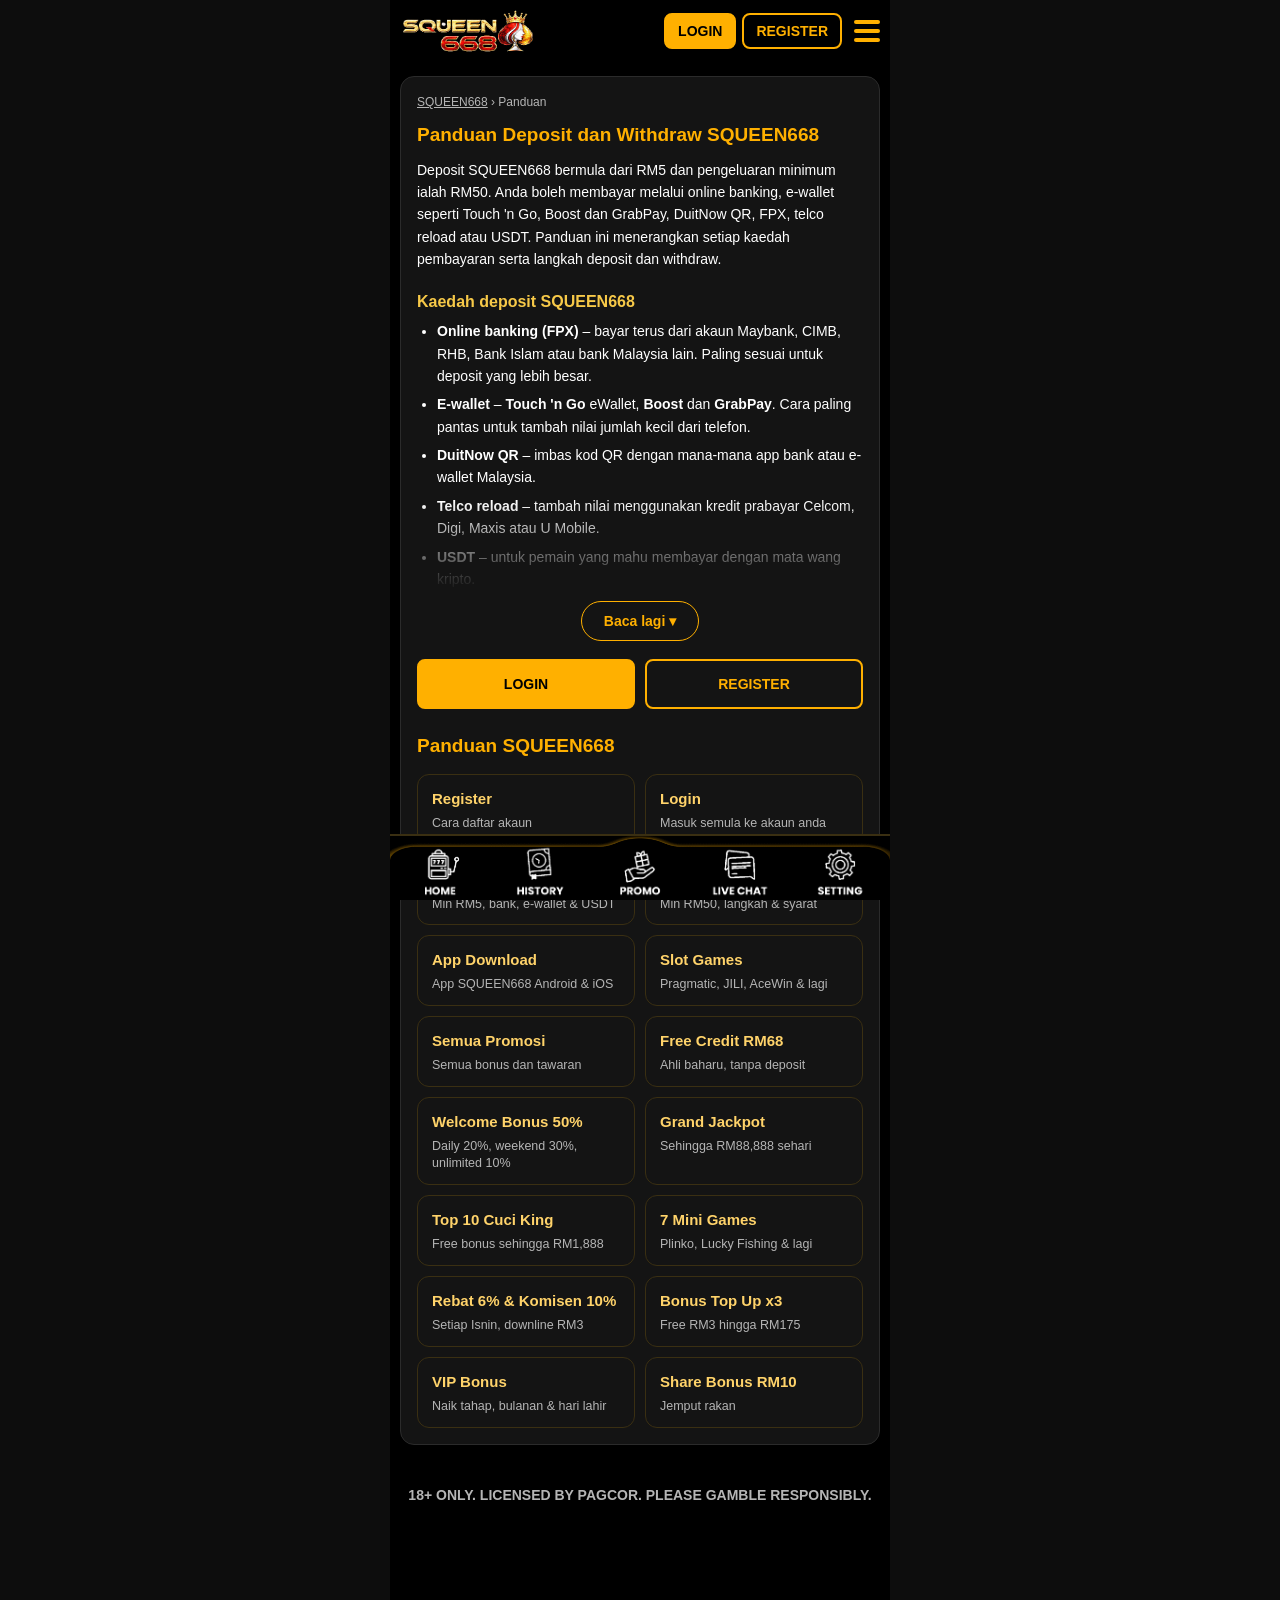
<file: deposit.html>
<!DOCTYPE html>
<html lang="ms">
<head>
  <meta charset="UTF-8">
  <meta name="viewport" content="width=device-width, initial-scale=1, viewport-fit=cover">
  <title>Deposit &amp; Withdraw SQUEEN668 – Touch n Go, DuitNow, FPX, USDT</title>
  <meta name="description" content="Cara deposit SQUEEN668 dari RM5 melalui online banking, Touch n Go, Boost, GrabPay, DuitNow QR, FPX, telco reload atau USDT, dan cara withdraw dari RM50.">
  <meta name="robots" content="index, follow">
  <link rel="canonical" href="https://www.squeen668.online/deposit">
  <meta property="og:type" content="article">
  <meta property="og:site_name" content="SQUEEN668">
  <meta property="og:title" content="Deposit &amp; Withdraw SQUEEN668 – Touch n Go, DuitNow, FPX, USDT">
  <meta property="og:description" content="Cara deposit SQUEEN668 dari RM5 melalui online banking, Touch n Go, Boost, GrabPay, DuitNow QR, FPX, telco reload atau USDT, dan cara withdraw dari RM50.">
  <meta property="og:url" content="https://www.squeen668.online/deposit">
  <meta property="og:image" content="https://www.squeen668.online/assets/banners/banner-4.webp">
  <link rel="icon" href="assets/still/logo.png">
  <meta name="theme-color" content="#000000">
  <link rel="stylesheet" href="styles.css">
</head>
<body>
  <main class="app">

    <header class="topbar">
      <a class="logo" href="./"><img src="assets/still/logo.png" data-anim="assets/logo.gif" alt="SQUEEN668" width="400" height="143"></a>
      <a class="hbtn solid" data-link="login">LOGIN</a>
      <a class="hbtn" data-link="register">REGISTER</a>
      <a class="menu-btn" data-link="register" aria-label="Menu"><span></span><span></span><span></span></a>
    </header>

    <article class="seo guide">
      <p class="crumbs"><a href="./">SQUEEN668</a> &rsaquo; Panduan</p>
      <h1>Panduan Deposit dan Withdraw SQUEEN668</h1>
      <p>Deposit SQUEEN668 bermula dari RM5 dan pengeluaran minimum ialah RM50. Anda boleh membayar melalui online banking, e-wallet seperti Touch 'n Go, Boost dan GrabPay, DuitNow QR, FPX, telco reload atau USDT. Panduan ini menerangkan setiap kaedah pembayaran serta langkah deposit dan withdraw.</p>
      <div class="collapsible">

      <h2>Kaedah deposit SQUEEN668</h2>
      <ul>
        <li><b>Online banking (FPX)</b> – bayar terus dari akaun Maybank, CIMB, RHB, Bank Islam atau bank Malaysia lain. Paling sesuai untuk deposit yang lebih besar.</li>
        <li><b>E-wallet</b> – <b>Touch 'n Go</b> eWallet, <b>Boost</b> dan <b>GrabPay</b>. Cara paling pantas untuk tambah nilai jumlah kecil dari telefon.</li>
        <li><b>DuitNow QR</b> – imbas kod QR dengan mana-mana app bank atau e-wallet Malaysia.</li>
        <li><b>Telco reload</b> – tambah nilai menggunakan kredit prabayar Celcom, Digi, Maxis atau U Mobile.</li>
        <li><b>USDT</b> – untuk pemain yang mahu membayar dengan mata wang kripto.</li>
      </ul>

      <h2>Cara deposit SQUEEN668</h2>
      <ol>
        <li><a data-link="login">Login</a> ke akaun anda. Belum ada akaun? Ikut <a href="register">panduan daftar SQUEEN668</a> dahulu.</li>
        <li>Buka dompet anda dan pilih <b>Top Up</b>.</li>
        <li>Pilih kaedah pembayaran: online banking, e-wallet, DuitNow QR, telco reload atau USDT.</li>
        <li>Masukkan jumlah. Deposit minimum ialah RM5.</li>
        <li>Ikut arahan pembayaran di skrin dan lengkapkan pembayaran dalam app bank atau e-wallet anda.</li>
        <li>Tekan Refresh untuk melihat baki terkini.</li>
      </ol>

      <h2>Cara withdraw SQUEEN668</h2>
      <ol>
        <li>Login dan buka dompet anda, kemudian pilih <b>Withdraw</b>.</li>
        <li>Masukkan jumlah. Pengeluaran minimum ialah RM50.</li>
        <li>Semak butiran akaun bank anda dan sahkan.</li>
      </ol>
      <p>Jika anda menuntut bonus seperti RM68 free credit, syarat bonus itu mesti dipenuhi sebelum wang bonus boleh dikeluarkan.</p>

      <h2>Rebat 6% setiap Isnin</h2>
      <p>SQUEEN668 membayar rebat 6% setiap hari Isnin berdasarkan pertaruhan slot yang layak, sama ada anda menang atau kalah, tanpa syarat turnover atau rollover. Semak banner promosi untuk terma terkini.</p>

      <h2>Deposit tidak masuk?</h2>
      <ul>
        <li>Tekan Refresh di sebelah baki anda.</li>
        <li>Semak app bank atau e-wallet untuk memastikan pembayaran berjaya.</li>
        <li>Simpan resit, kemudian hantar kepada khidmat pelanggan melalui <a data-link="liveChat">Live Chat</a>, yang dibuka 24 jam.</li>
      </ul>

      <h2>Tip keselamatan pembayaran</h2>
      <ul>
        <li>Bayar hanya ke akaun atau kod QR yang dipaparkan di halaman deposit pada masa itu. Jangan guna semula butiran lama.</li>
        <li>Bayar dari akaun atas nama anda sendiri supaya pengeluaran boleh dipadankan dengan anda.</li>
        <li>Tetapkan bajet sebelum bermain dan jangan deposit lebih daripada yang anda mampu.</li>
      </ul>
      </div>

      <div class="guide-btns">
        <a class="hbtn solid" data-link="login">LOGIN</a>
        <a class="hbtn" data-link="register">REGISTER</a>
      </div>

      <section class="guide-grid-wrap" aria-label="Panduan SQUEEN668">
        <h2 class="guide-grid-title">Panduan SQUEEN668</h2>
        <div class="guide-grid">
          <a href="register"><b>Register</b><span>Cara daftar akaun</span></a>
          <a href="register#login"><b>Login</b><span>Masuk semula ke akaun anda</span></a>
          <a href="deposit"><b>Deposit</b><span>Min RM5, bank, e-wallet &amp; USDT</span></a>
          <a href="cuci"><b>Cuci (Withdraw)</b><span>Min RM50, langkah &amp; syarat</span></a>
          <a href="app-download"><b>App Download</b><span>App SQUEEN668 Android &amp; iOS</span></a>
          <a href="slot-games"><b>Slot Games</b><span>Pragmatic, JILI, AceWin &amp; lagi</span></a>
          <a href="promotions"><b>Semua Promosi</b><span>Semua bonus dan tawaran</span></a>
          <a href="free-credit"><b>Free Credit RM68</b><span>Ahli baharu, tanpa deposit</span></a>
          <a href="promotions#bonus"><b>Welcome Bonus 50%</b><span>Daily 20%, weekend 30%, unlimited 10%</span></a>
          <a href="promotions#jackpot"><b>Grand Jackpot</b><span>Sehingga RM88,888 sehari</span></a>
          <a href="promotions#jackpot"><b>Top 10 Cuci King</b><span>Free bonus sehingga RM1,888</span></a>
          <a href="promotions#mini-games"><b>7 Mini Games</b><span>Plinko, Lucky Fishing &amp; lagi</span></a>
          <a href="promotions#rebate"><b>Rebat 6% &amp; Komisen 10%</b><span>Setiap Isnin, downline RM3</span></a>
          <a href="promotions#topup"><b>Bonus Top Up x3</b><span>Free RM3 hingga RM175</span></a>
          <a href="promotions#vip"><b>VIP Bonus</b><span>Naik tahap, bulanan &amp; hari lahir</span></a>
          <a href="promotions#free"><b>Share Bonus RM10</b><span>Jemput rakan</span></a>
        </div>
      </section>
    </article>

    <footer class="footer">
      <p class="footer-note">18+ ONLY. LICENSED BY PAGCOR. PLEASE GAMBLE RESPONSIBLY.</p>
    </footer>
  </main>

  <nav class="bottom-nav">
    <a href="./"><img src="assets/still/nav1.png" data-anim="assets/nav/nav1.gif" alt="Home" width="277" height="251"></a>
    <a data-link="history"><img src="assets/still/nav2.png" data-anim="assets/nav/nav2.gif" alt="History" width="277" height="251"></a>
    <a data-link="promo"><img src="assets/still/nav3.png" data-anim="assets/nav/nav3.gif" alt="Promo" width="277" height="251"></a>
    <a data-link="liveChat"><img src="assets/still/nav4.png" data-anim="assets/nav/nav4.gif" alt="Live chat" width="277" height="251"></a>
    <a data-link="settings"><img src="assets/still/nav5.png" data-anim="assets/nav/nav5.gif" alt="Setting" width="277" height="251"></a>
  </nav>

  <script src="config.js"></script>
  <script src="guide.js"></script>
  <script src="collapse.js"></script>
  <script src="animate.js"></script>
</body>
</html>
</file>
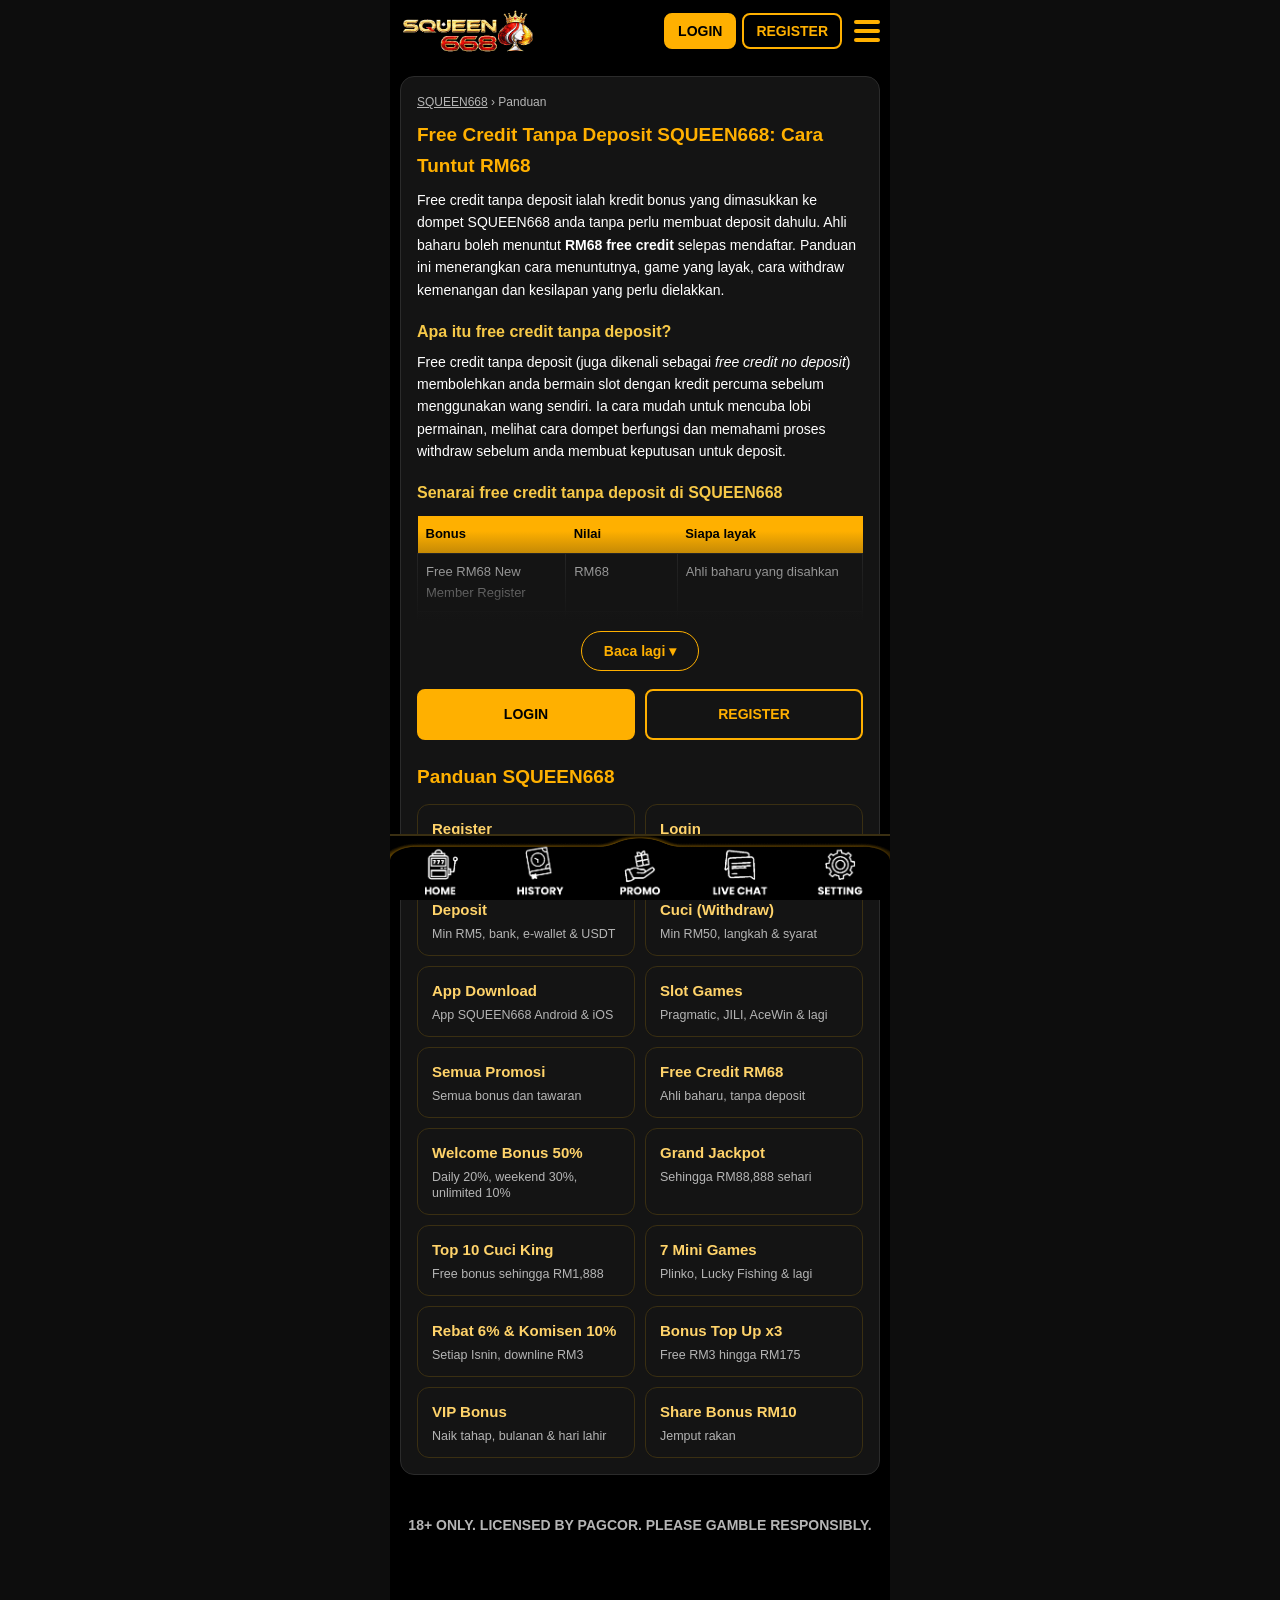
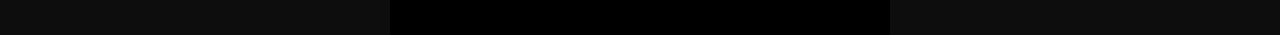
<file: free-credit.html>
<!DOCTYPE html>
<html lang="ms">
<head>
  <meta charset="UTF-8">
  <meta name="viewport" content="width=device-width, initial-scale=1, viewport-fit=cover">
  <title>Free Credit Tanpa Deposit SQUEEN668 – Cara Tuntut RM68 Free Credit</title>
  <meta name="description" content="Cara tuntut RM68 free credit tanpa deposit di SQUEEN668: langkah demi langkah, game yang layak, syarat rollover, cara withdraw dan kesilapan yang perlu dielakkan.">
  <meta name="robots" content="index, follow">
  <link rel="canonical" href="https://www.squeen668.online/free-credit">
  <meta property="og:type" content="article">
  <meta property="og:site_name" content="SQUEEN668">
  <meta property="og:title" content="Free Credit Tanpa Deposit SQUEEN668 – Cara Tuntut RM68 Free Credit">
  <meta property="og:description" content="Cara tuntut RM68 free credit tanpa deposit di SQUEEN668: langkah demi langkah, game yang layak, syarat rollover, cara withdraw dan kesilapan yang perlu dielakkan.">
  <meta property="og:url" content="https://www.squeen668.online/free-credit">
  <meta property="og:image" content="https://www.squeen668.online/assets/banners/banner-10.webp">
  <link rel="icon" href="assets/still/logo.png">
  <meta name="theme-color" content="#000000">
  <link rel="stylesheet" href="styles.css">
</head>
<body>
  <main class="app">

    <header class="topbar">
      <a class="logo" href="./"><img src="assets/still/logo.png" data-anim="assets/logo.gif" alt="SQUEEN668" width="400" height="143"></a>
      <a class="hbtn solid" data-link="login">LOGIN</a>
      <a class="hbtn" data-link="register">REGISTER</a>
      <a class="menu-btn" data-link="register" aria-label="Menu"><span></span><span></span><span></span></a>
    </header>

    <article class="seo guide">
      <p class="crumbs"><a href="./">SQUEEN668</a> &rsaquo; Panduan</p>
      <h1>Free Credit Tanpa Deposit SQUEEN668: Cara Tuntut RM68</h1>
      <p>Free credit tanpa deposit ialah kredit bonus yang dimasukkan ke dompet SQUEEN668 anda tanpa perlu membuat deposit dahulu. Ahli baharu boleh menuntut <b>RM68 free credit</b> selepas mendaftar. Panduan ini menerangkan cara menuntutnya, game yang layak, cara withdraw kemenangan dan kesilapan yang perlu dielakkan.</p>
      <div class="collapsible">

      <h2>Apa itu free credit tanpa deposit?</h2>
      <p>Free credit tanpa deposit (juga dikenali sebagai <i>free credit no deposit</i>) membolehkan anda bermain slot dengan kredit percuma sebelum menggunakan wang sendiri. Ia cara mudah untuk mencuba lobi permainan, melihat cara dompet berfungsi dan memahami proses withdraw sebelum anda membuat keputusan untuk deposit.</p>

      <h2>Senarai free credit tanpa deposit di SQUEEN668</h2>
      <div class="table-wrap">
      <table>
        <thead><tr><th>Bonus</th><th>Nilai</th><th>Siapa layak</th></tr></thead>
        <tbody>
          <tr><td>Free RM68 New Member Register</td><td>RM68</td><td>Ahli baharu yang disahkan</td></tr>
          <tr><td>Top 10 Cuci King</td><td>Sehingga RM1,888</td><td>10 pemain terbaik setiap minggu</td></tr>
          <tr><td>Free RM10 Share Bonus</td><td>RM10</td><td>Setiap rakan yang membuat deposit pertama</td></tr>
          <tr><td>Join Telegram Free Bonus</td><td>Bonus tambahan</td><td>Pelanggan saluran Telegram</td></tr>
          <tr><td>Lucky Draw &amp; Golden Smash Egg</td><td>Hadiah berubah-ubah</td><td>Semua ahli aktif</td></tr>
        </tbody>
      </table>
      </div>

      <h2>Cara tuntut RM68 free credit tanpa deposit</h2>
      <ol>
        <li><b>Daftar akaun.</b> Tekan <a data-link="register">Register</a> dan isi nombor telefon, kata laluan dan tarikh lahir anda. Lihat <a href="register">panduan daftar SQUEEN668</a> untuk setiap ruangan.</li>
        <li><b>Gunakan butiran sebenar.</b> Nama dan nombor telefon mesti sepadan dengan akaun bank anda, kerana ia akan disemak semasa withdraw.</li>
        <li><b>Hubungi Live Chat.</b> Buka <a data-link="liveChat">Live Chat</a> atau saluran Telegram rasmi dan minta <b>RM68 New Member Register Free Credit</b>.</li>
        <li><b>Mula bermain.</b> Selepas kredit masuk ke dompet slot anda, buka game yang layak dan mula bermain.</li>
      </ol>

      <h2>Game yang layak untuk RM68 free credit</h2>
      <p>RM68 free credit boleh dimainkan pada slot <b>Mega H5</b>, <b>Kiss H5</b> dan <b>Meta Gaming</b>. Game ini dibuka terus dalam pelayar tanpa muat turun app. Bonus free credit tidak boleh digunakan untuk live casino.</p>

      <h2>Boleh withdraw kemenangan free credit?</h2>
      <p>Boleh. Kemenangan daripada free credit boleh dikeluarkan selepas syarat <b>rollover</b> dipenuhi, iaitu jumlah pertaruhan tertentu yang perlu dimainkan dahulu. Syarat tepat disahkan oleh Live Chat semasa anda menuntut bonus, jadi tanya terus sebelum mula bermain. Pengeluaran minimum ialah RM50. Lihat <a href="deposit">panduan deposit dan withdraw</a> untuk langkah pengeluaran.</p>

      <h2>Tip menggunakan free credit</h2>
      <ul>
        <li><b>Tanya syarat dahulu.</b> Ketahui jumlah rollover dan had pengeluaran maksimum sebelum bermain.</li>
        <li><b>Mulakan dengan taruhan kecil.</b> Taruhan kecil membolehkan RM68 bertahan lebih lama sambil anda mengumpul pusingan untuk rollover.</li>
        <li><b>Cuba slot dengan volatiliti rendah dahulu.</b> Kemenangan kecil yang lebih kerap membantu baki bertahan.</li>
        <li><b>Gunakan masa ini untuk belajar.</b> Kenali cara dompet, sejarah transaksi dan skrin withdraw berfungsi.</li>
      </ul>

      <h2>Kesilapan yang perlu dielakkan</h2>
      <ul>
        <li><b>Mendaftar lebih daripada satu akaun.</b> Free credit hanya untuk satu akaun setiap orang. Akaun berganda boleh ditutup dan bonusnya dibatalkan.</li>
        <li><b>Nama tidak sepadan dengan akaun bank.</b> Ini boleh melambatkan atau menghalang pengeluaran.</li>
        <li><b>Bermain game yang tidak layak.</b> Pertaruhan pada game yang tidak layak mungkin tidak dikira untuk rollover.</li>
        <li><b>Withdraw sebelum rollover selesai.</b> Permintaan akan ditolak sehingga syarat dipenuhi.</li>
      </ul>

      <h2>Selepas free credit: apa seterusnya?</h2>
      <p>Selepas RM68 free credit digunakan, ramai pemain beralih kepada <b>50% Welcome Bonus</b> pada deposit pertama (minimum RM5). Rebat 6% setiap Isnin pula dibayar tanpa turnover dan tanpa rollover. Lihat <a href="promotions">semua promosi SQUEEN668</a> untuk senarai penuh.</p>

      <h2>Soalan lazim free credit tanpa deposit</h2>
      <h3>Adakah free credit SQUEEN668 benar-benar percuma?</h3>
      <p>Ya. RM68 free credit tidak memerlukan deposit. Anda hanya perlu mendaftar akaun dan menuntutnya melalui Live Chat.</p>
      <h3>Berapa kali saya boleh tuntut RM68 free credit?</h3>
      <p>Sekali sahaja bagi setiap akaun yang disahkan.</p>
      <h3>Berapa free credit tanpa deposit paling tinggi di SQUEEN668?</h3>
      <p>Pertandingan mingguan Top 10 Cuci King memberi free credit sehingga RM1,888 kepada 10 pemain terbaik. Kedudukan bermula semula setiap Isnin.</p>
      <h3>Bolehkah free credit dimainkan di live casino?</h3>
      <p>Tidak. Free credit untuk slot yang layak sahaja.</p>

      <p>Terma promosi boleh berubah. Semak dengan Live Chat untuk terma terkini, tetapkan had bermain dan anggap kredit bonus sebagai wang sebenar sebaik sahaja rollover selesai. 18+ sahaja.</p>
      </div>

      <div class="guide-btns">
        <a class="hbtn solid" data-link="login">LOGIN</a>
        <a class="hbtn" data-link="register">REGISTER</a>
      </div>

      <section class="guide-grid-wrap" aria-label="Panduan SQUEEN668">
        <h2 class="guide-grid-title">Panduan SQUEEN668</h2>
        <div class="guide-grid">
          <a href="register"><b>Register</b><span>Cara daftar akaun</span></a>
          <a href="register#login"><b>Login</b><span>Masuk semula ke akaun anda</span></a>
          <a href="deposit"><b>Deposit</b><span>Min RM5, bank, e-wallet &amp; USDT</span></a>
          <a href="cuci"><b>Cuci (Withdraw)</b><span>Min RM50, langkah &amp; syarat</span></a>
          <a href="app-download"><b>App Download</b><span>App SQUEEN668 Android &amp; iOS</span></a>
          <a href="slot-games"><b>Slot Games</b><span>Pragmatic, JILI, AceWin &amp; lagi</span></a>
          <a href="promotions"><b>Semua Promosi</b><span>Semua bonus dan tawaran</span></a>
          <a href="free-credit"><b>Free Credit RM68</b><span>Ahli baharu, tanpa deposit</span></a>
          <a href="promotions#bonus"><b>Welcome Bonus 50%</b><span>Daily 20%, weekend 30%, unlimited 10%</span></a>
          <a href="promotions#jackpot"><b>Grand Jackpot</b><span>Sehingga RM88,888 sehari</span></a>
          <a href="promotions#jackpot"><b>Top 10 Cuci King</b><span>Free bonus sehingga RM1,888</span></a>
          <a href="promotions#mini-games"><b>7 Mini Games</b><span>Plinko, Lucky Fishing &amp; lagi</span></a>
          <a href="promotions#rebate"><b>Rebat 6% &amp; Komisen 10%</b><span>Setiap Isnin, downline RM3</span></a>
          <a href="promotions#topup"><b>Bonus Top Up x3</b><span>Free RM3 hingga RM175</span></a>
          <a href="promotions#vip"><b>VIP Bonus</b><span>Naik tahap, bulanan &amp; hari lahir</span></a>
          <a href="promotions#free"><b>Share Bonus RM10</b><span>Jemput rakan</span></a>
        </div>
      </section>
    </article>

    <footer class="footer">
      <p class="footer-note">18+ ONLY. LICENSED BY PAGCOR. PLEASE GAMBLE RESPONSIBLY.</p>
    </footer>
  </main>

  <nav class="bottom-nav">
    <a href="./"><img src="assets/still/nav1.png" data-anim="assets/nav/nav1.gif" alt="Home" width="277" height="251"></a>
    <a data-link="history"><img src="assets/still/nav2.png" data-anim="assets/nav/nav2.gif" alt="History" width="277" height="251"></a>
    <a data-link="promo"><img src="assets/still/nav3.png" data-anim="assets/nav/nav3.gif" alt="Promo" width="277" height="251"></a>
    <a data-link="liveChat"><img src="assets/still/nav4.png" data-anim="assets/nav/nav4.gif" alt="Live chat" width="277" height="251"></a>
    <a data-link="settings"><img src="assets/still/nav5.png" data-anim="assets/nav/nav5.gif" alt="Setting" width="277" height="251"></a>
  </nav>

  <script src="config.js"></script>
  <script src="guide.js"></script>
  <script src="collapse.js"></script>
  <script src="animate.js"></script>
</body>
</html>
</file>
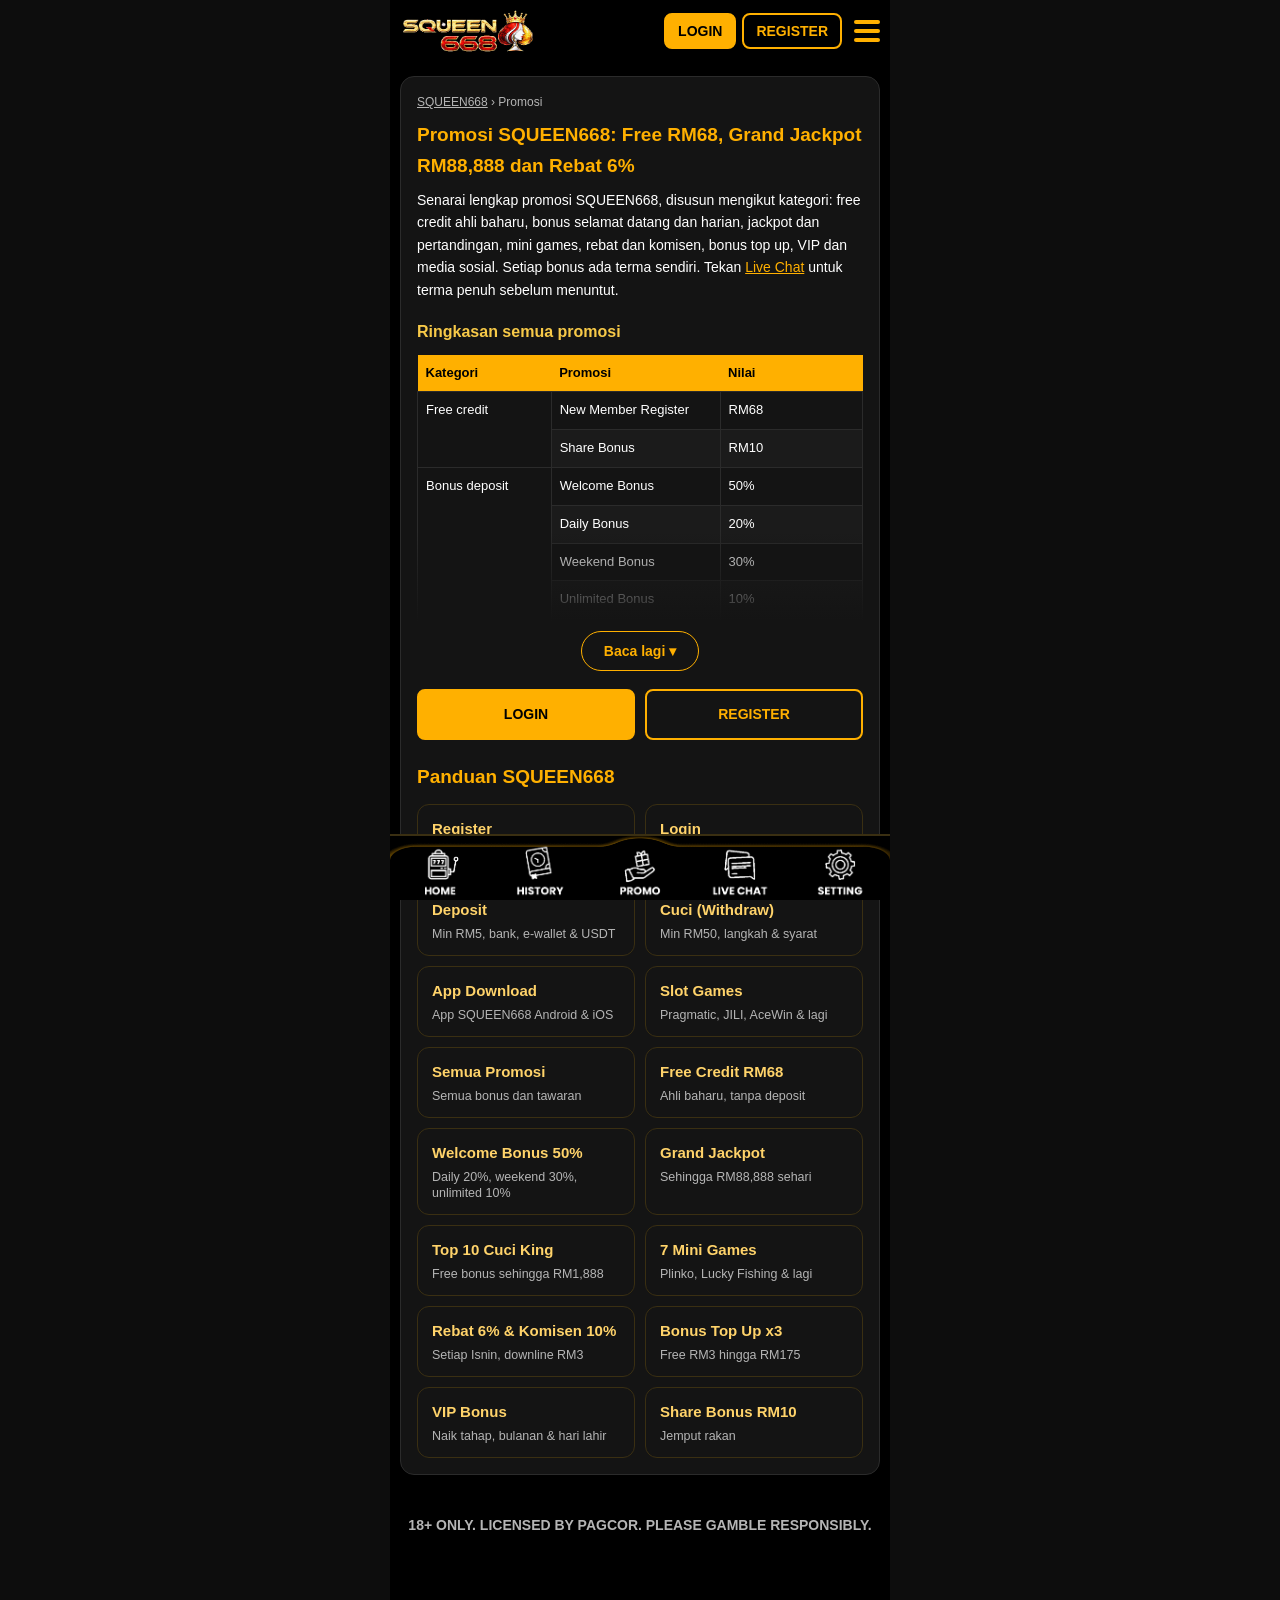
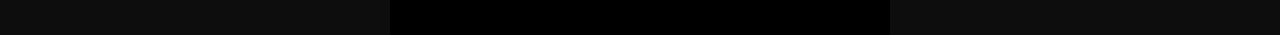
<file: promotions.html>
<!DOCTYPE html>
<html lang="ms">
<head>
  <meta charset="UTF-8">
  <meta name="viewport" content="width=device-width, initial-scale=1, viewport-fit=cover">
  <title>Promosi SQUEEN668 – Free RM68, Grand Jackpot RM88,888 &amp; Rebat 6%</title>
  <meta name="description" content="Semua promosi SQUEEN668: free RM68, welcome bonus 50%, daily 20%, weekend 30%, unlimited 10%, Grand Jackpot RM88,888, Top 10 Cuci King RM1,888, 7 mini games, rebat 6%, komisen 10% dan top up x3.">
  <meta name="robots" content="index, follow">
  <link rel="canonical" href="https://www.squeen668.online/promotions">
  <meta property="og:type" content="article">
  <meta property="og:site_name" content="SQUEEN668">
  <meta property="og:title" content="Promosi SQUEEN668 – Free RM68, Grand Jackpot RM88,888 &amp; Rebat 6%">
  <meta property="og:description" content="Semua promosi SQUEEN668: free RM68, welcome bonus 50%, daily 20%, weekend 30%, unlimited 10%, Grand Jackpot RM88,888, Top 10 Cuci King RM1,888, 7 mini games, rebat 6%, komisen 10% dan top up x3.">
  <meta property="og:url" content="https://www.squeen668.online/promotions">
  <meta property="og:image" content="https://www.squeen668.online/assets/banners/banner-4.webp">
  <link rel="icon" href="assets/still/logo.png">
  <meta name="theme-color" content="#000000">
  <link rel="stylesheet" href="styles.css">
</head>
<body>
  <main class="app">

    <header class="topbar">
      <a class="logo" href="./"><img src="assets/still/logo.png" data-anim="assets/logo.gif" alt="SQUEEN668" width="400" height="143"></a>
      <a class="hbtn solid" data-link="login">LOGIN</a>
      <a class="hbtn" data-link="register">REGISTER</a>
      <a class="menu-btn" data-link="register" aria-label="Menu"><span></span><span></span><span></span></a>
    </header>

    <article class="seo guide">
      <p class="crumbs"><a href="./">SQUEEN668</a> &rsaquo; Promosi</p>
      <h1>Promosi SQUEEN668: Free RM68, Grand Jackpot RM88,888 dan Rebat 6%</h1>
      <p>Senarai lengkap promosi SQUEEN668, disusun mengikut kategori: free credit ahli baharu, bonus selamat datang dan harian, jackpot dan pertandingan, mini games, rebat dan komisen, bonus top up, VIP dan media sosial. Setiap bonus ada terma sendiri. Tekan <a data-link="liveChat">Live Chat</a> untuk terma penuh sebelum menuntut.</p>
      <div class="collapsible">

      <h2>Ringkasan semua promosi</h2>
      <div class="table-wrap">
      <table>
        <thead><tr><th>Kategori</th><th>Promosi</th><th>Nilai</th></tr></thead>
        <tbody>
          <tr><td rowspan="2">Free credit</td><td>New Member Register</td><td>RM68</td></tr>
          <tr><td>Share Bonus</td><td>RM10</td></tr>
          <tr><td rowspan="5">Bonus deposit</td><td>Welcome Bonus</td><td>50%</td></tr>
          <tr><td>Daily Bonus</td><td>20%</td></tr>
          <tr><td>Weekend Bonus</td><td>30%</td></tr>
          <tr><td>Unlimited Bonus</td><td>10%</td></tr>
          <tr><td>Tembak Ikan Bonus</td><td>5%</td></tr>
          <tr><td rowspan="3">Jackpot &amp; pertandingan</td><td>Grand Jackpot</td><td>Sehingga RM88,888 sehari</td></tr>
          <tr><td>Top 10 Cuci King</td><td>Sehingga RM1,888</td></tr>
          <tr><td>Lucky Draw</td><td>Hadiah roda bertuah</td></tr>
          <tr><td>Mini games</td><td>7 Mini Games</td><td>Hadiah setiap game</td></tr>
          <tr><td rowspan="3">Rebat &amp; komisen</td><td>2 Days High Rebate</td><td>6% setiap Isnin</td></tr>
          <tr><td>Weekly Commission</td><td>10%</td></tr>
          <tr><td>Downline Bonus</td><td>Deposit RM30 dapat RM3</td></tr>
          <tr><td>Top up</td><td>Topup x3</td><td>RM3 hingga RM175</td></tr>
          <tr><td>VIP</td><td>Level Upgrade, Monthly, Birthday</td><td>Ikut tahap VIP</td></tr>
          <tr><td>Media sosial</td><td>Join Social Media</td><td>Promosi terkini</td></tr>
        </tbody>
      </table>
      </div>

      <h2 id="free">1. Free Credit Ahli Baharu dan Share Bonus</h2>
      <h3>Free RM68 New Member Register</h3>
      <p>Ahli baharu dapat free credit RM68 tanpa deposit untuk mencuba platform. Layak untuk slot <b>Mega H5, Kiss H5 dan Meta Gaming</b>. Satu tuntutan bagi setiap akaun. Lihat <a href="free-credit">panduan free credit tanpa deposit</a> untuk langkah tuntutan.</p>
      <h3>Free RM10 Share Bonus</h3>
      <p>Kongsi SQUEEN668 dengan rakan dan dapat RM10 apabila mereka menyertai. Layak untuk slot JILI.</p>

      <h2 id="bonus">2. Bonus Selamat Datang, Harian dan Tanpa Had</h2>
      <div class="table-wrap">
      <table>
        <thead><tr><th>Bonus</th><th>Nilai</th><th>Game layak</th></tr></thead>
        <tbody>
          <tr><td>Welcome Bonus (ahli baharu, deposit pertama)</td><td>50%</td><td>Semua slot, tiada live game</td></tr>
          <tr><td>Daily Bonus (sekali sehari)</td><td>20%</td><td>Semua slot, tiada live game</td></tr>
          <tr><td>Weekend Bonus (Sabtu &amp; Ahad)</td><td>30%</td><td>Semua slot, tiada live game</td></tr>
          <tr><td>Unlimited Bonus (setiap deposit)</td><td>10%</td><td>Semua slot, tiada live game</td></tr>
          <tr><td>Tembak Ikan Bonus (setiap deposit)</td><td>5%</td><td>Semua game tembak ikan</td></tr>
        </tbody>
      </table>
      </div>
      <p>Tuntut bonus deposit <b>sebelum</b> deposit masuk. Bonus ini tidak boleh dimainkan di live casino.</p>

      <h2 id="jackpot">3. Jackpot dan Pertandingan</h2>
      <h3>Grand Jackpot – sehingga RM88,888 sehari</h3>
      <p>Kumpulan hadiah harian sehingga RM88,888. Main dan berpeluang menang besar setiap hari. Tanya <a data-link="liveChat">Live Chat</a> untuk cara penyertaan.</p>
      <h3>Top 10 Cuci King – free bonus sehingga RM1,888</h3>
      <p>Pertandingan mingguan untuk 10 pemain dengan cuci tertinggi. Hadiah free bonus sehingga RM1,888. Lihat <a href="cuci">panduan cuci SQUEEN668</a>.</p>
      <h3>Lucky Draw</h3>
      <p>Putar roda bertuah dan menangi hadiah. Layak untuk semua slot.</p>

      <h2 id="mini-games">4. 7 Mini Games</h2>
      <p>Tujuh permainan mini yang mudah dimain, dengan hadiah tanpa henti: <b>Golden Coin Rain, Lucky Fishing, Chicken Cross Road, Plinko, Whack-a-Mole, Lucky Number dan Smash Golden Egg</b>.</p>

      <h2 id="rebate">5. Rebat dan Komisen</h2>
      <h3>2 Days High Rebate 6%</h3>
      <p>Rebat 6% setiap hari Isnin, berdasarkan pertaruhan slot yang layak dalam 48 jam sebelumnya, sama ada anda menang atau kalah. Tanpa syarat turnover dan rollover. Semua slot, tiada live game.</p>
      <h3>10% Weekly Commission</h3>
      <p>Jemput rakan dan dapat komisen mingguan 10%. Semua slot, tiada live game.</p>
      <h3>Downline Bonus: deposit RM30 dapat RM3</h3>
      <p>Dapat RM3 apabila rakan yang anda jemput membuat deposit RM30. Semua slot, tiada live game.</p>

      <h2 id="topup">6. Bonus Top Up x3</h2>
      <p>Top up jumlah yang sama sebanyak 3 kali dan dapat bonus percuma. Layak untuk semua slot.</p>
      <div class="table-wrap">
      <table>
        <thead><tr><th>Top up</th><th>Bonus percuma</th></tr></thead>
        <tbody>
          <tr><td>RM10 × 3</td><td>RM3</td></tr>
          <tr><td>RM20 × 3</td><td>RM7</td></tr>
          <tr><td>RM30 × 3</td><td>RM11</td></tr>
          <tr><td>RM50 × 3</td><td>RM18</td></tr>
          <tr><td>RM100 × 3</td><td>RM35</td></tr>
          <tr><td>RM500 × 3</td><td>RM175</td></tr>
        </tbody>
      </table>
      </div>

      <h2 id="vip">7. VIP Ranking Bonus</h2>
      <ul>
        <li><b>VIP Level Upgrade Bonus</b> – ganjaran apabila anda naik tahap VIP.</li>
        <li><b>VIP Monthly Bonus</b> – ganjaran bulanan untuk ahli VIP.</li>
        <li><b>VIP Birthday Bonus</b> – hadiah VIP eksklusif pada hari lahir anda.</li>
      </ul>
      <p>Nilai bergantung pada tahap VIP anda. Tekan <a data-link="liveChat">Live Chat</a> untuk jumlah setiap tahap.</p>

      <h2 id="social">8. Join Social Media</h2>
      <p>Ikuti SQUEEN668 di Telegram, Facebook, TikTok dan WhatsApp untuk promosi dan berita terkini.</p>

      <h2>Cara tuntut promosi SQUEEN668</h2>
      <ol>
        <li><a data-link="register">Daftar</a> akaun SQUEEN668 dengan nombor telefon dan butiran bank atas nama anda sendiri.</li>
        <li>Pilih promosi yang anda mahu.</li>
        <li>Tekan <a data-link="liveChat">Live Chat</a> untuk tuntut bonus dan sahkan terma, <b>sebelum</b> membuat deposit.</li>
        <li>Buat deposit dari RM5 melalui <a href="deposit">kaedah pembayaran pilihan anda</a> dan mula bermain.</li>
        <li>Selesaikan syarat bonus, kemudian <a href="cuci">cuci (withdraw)</a> dari RM50.</li>
      </ol>
      <p>Selesaikan satu promosi dahulu sebelum menuntut yang lain. Terma promosi boleh berubah. 18+ sahaja.</p>
      </div>

      <div class="guide-btns">
        <a class="hbtn solid" data-link="login">LOGIN</a>
        <a class="hbtn" data-link="register">REGISTER</a>
      </div>

      <section class="guide-grid-wrap" aria-label="Panduan SQUEEN668">
        <h2 class="guide-grid-title">Panduan SQUEEN668</h2>
        <div class="guide-grid">
          <a href="register"><b>Register</b><span>Cara daftar akaun</span></a>
          <a href="register#login"><b>Login</b><span>Masuk semula ke akaun anda</span></a>
          <a href="deposit"><b>Deposit</b><span>Min RM5, bank, e-wallet &amp; USDT</span></a>
          <a href="cuci"><b>Cuci (Withdraw)</b><span>Min RM50, langkah &amp; syarat</span></a>
          <a href="app-download"><b>App Download</b><span>App SQUEEN668 Android &amp; iOS</span></a>
          <a href="slot-games"><b>Slot Games</b><span>Pragmatic, JILI, AceWin &amp; lagi</span></a>
          <a href="promotions"><b>Semua Promosi</b><span>Semua bonus dan tawaran</span></a>
          <a href="free-credit"><b>Free Credit RM68</b><span>Ahli baharu, tanpa deposit</span></a>
          <a href="promotions#bonus"><b>Welcome Bonus 50%</b><span>Daily 20%, weekend 30%, unlimited 10%</span></a>
          <a href="promotions#jackpot"><b>Grand Jackpot</b><span>Sehingga RM88,888 sehari</span></a>
          <a href="promotions#jackpot"><b>Top 10 Cuci King</b><span>Free bonus sehingga RM1,888</span></a>
          <a href="promotions#mini-games"><b>7 Mini Games</b><span>Plinko, Lucky Fishing &amp; lagi</span></a>
          <a href="promotions#rebate"><b>Rebat 6% &amp; Komisen 10%</b><span>Setiap Isnin, downline RM3</span></a>
          <a href="promotions#topup"><b>Bonus Top Up x3</b><span>Free RM3 hingga RM175</span></a>
          <a href="promotions#vip"><b>VIP Bonus</b><span>Naik tahap, bulanan &amp; hari lahir</span></a>
          <a href="promotions#free"><b>Share Bonus RM10</b><span>Jemput rakan</span></a>
        </div>
      </section>
    </article>

    <footer class="footer">
      <p class="footer-note">18+ ONLY. LICENSED BY PAGCOR. PLEASE GAMBLE RESPONSIBLY.</p>
    </footer>
  </main>

  <nav class="bottom-nav">
    <a href="./"><img src="assets/still/nav1.png" data-anim="assets/nav/nav1.gif" alt="Home" width="277" height="251"></a>
    <a data-link="history"><img src="assets/still/nav2.png" data-anim="assets/nav/nav2.gif" alt="History" width="277" height="251"></a>
    <a data-link="promo"><img src="assets/still/nav3.png" data-anim="assets/nav/nav3.gif" alt="Promo" width="277" height="251"></a>
    <a data-link="liveChat"><img src="assets/still/nav4.png" data-anim="assets/nav/nav4.gif" alt="Live chat" width="277" height="251"></a>
    <a data-link="settings"><img src="assets/still/nav5.png" data-anim="assets/nav/nav5.gif" alt="Setting" width="277" height="251"></a>
  </nav>

  <script src="config.js"></script>
  <script src="guide.js"></script>
  <script src="collapse.js"></script>
  <script src="animate.js"></script>
</body>
</html>
</file>
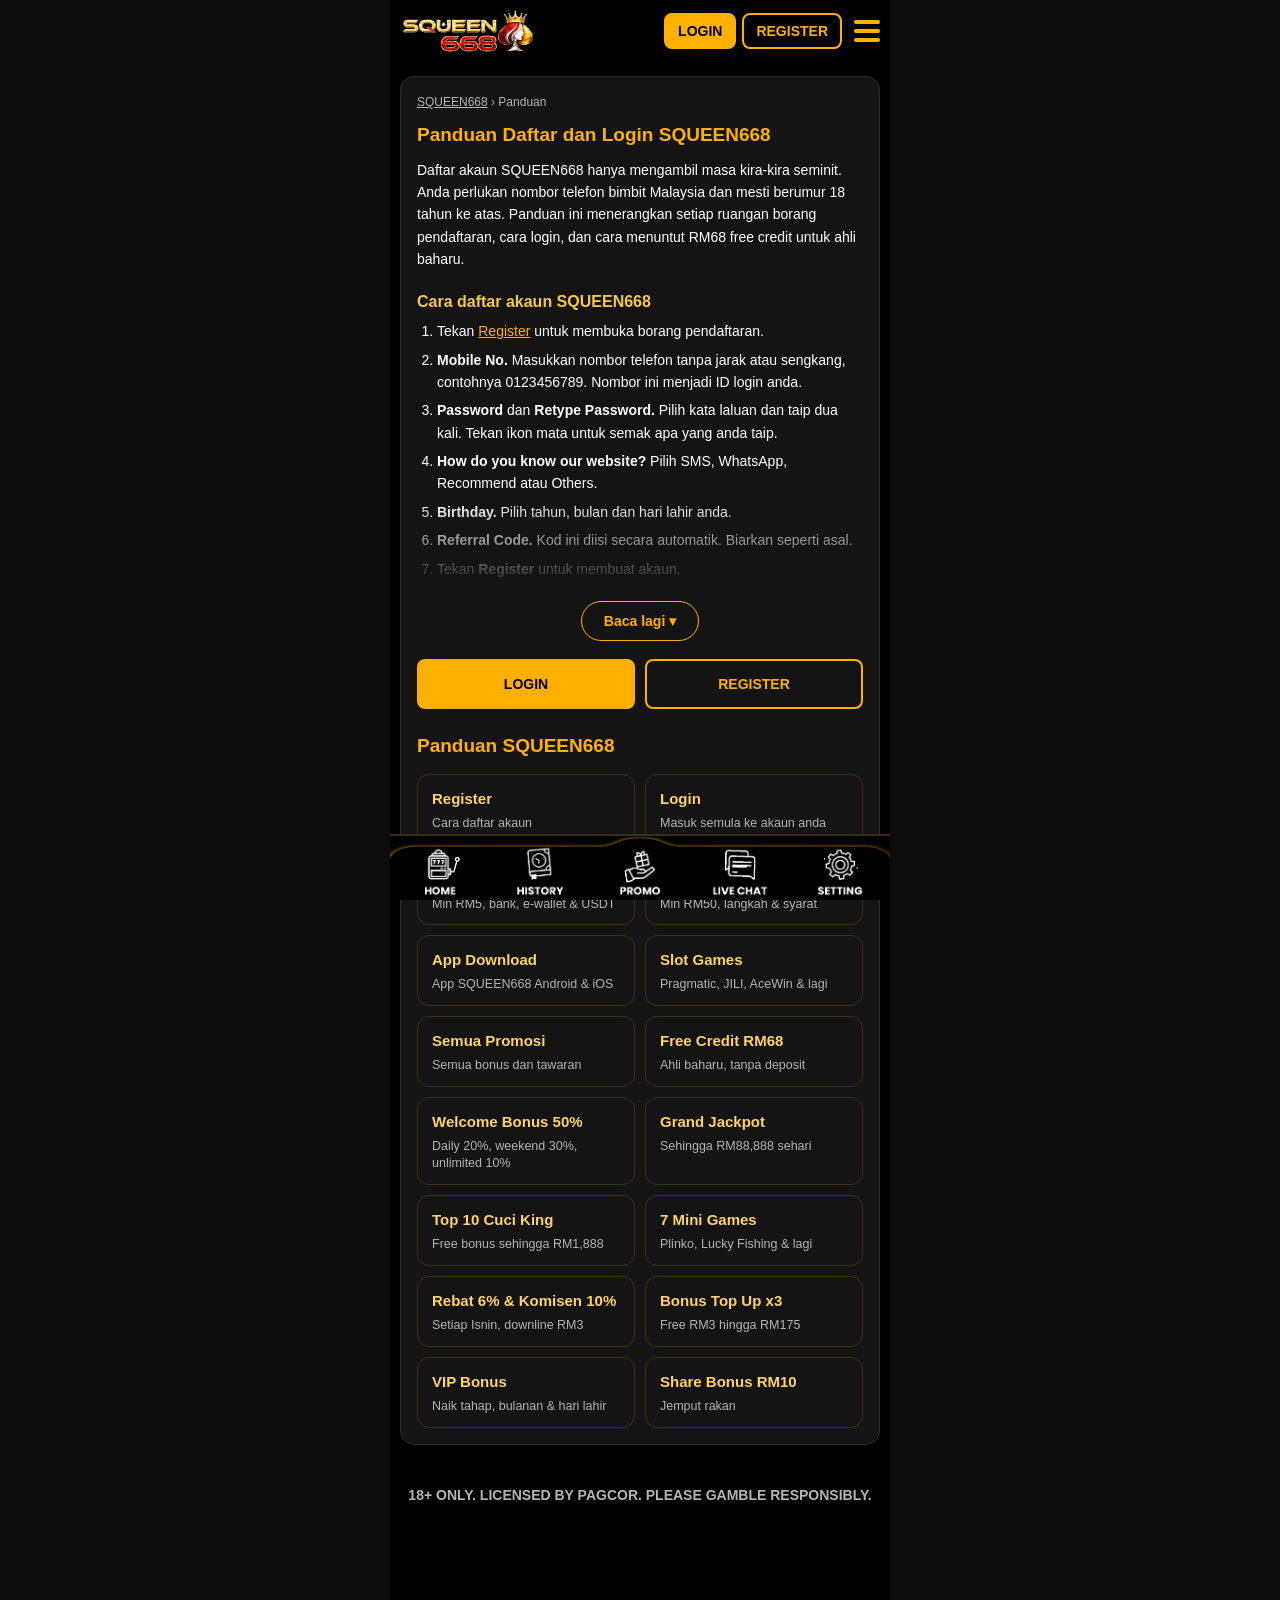
<file: register.html>
<!DOCTYPE html>
<html lang="ms">
<head>
  <meta charset="UTF-8">
  <meta name="viewport" content="width=device-width, initial-scale=1, viewport-fit=cover">
  <title>Daftar &amp; Login SQUEEN668 – Panduan Buka Akaun &amp; RM68 Free Credit</title>
  <meta name="description" content="Cara daftar akaun SQUEEN668 langkah demi langkah, cara login SQUEEN668 dan cara tuntut RM68 free credit tanpa deposit untuk ahli baharu.">
  <meta name="robots" content="index, follow">
  <link rel="canonical" href="https://www.squeen668.online/register">
  <meta property="og:type" content="article">
  <meta property="og:site_name" content="SQUEEN668">
  <meta property="og:title" content="Daftar &amp; Login SQUEEN668 – Panduan Buka Akaun &amp; RM68 Free Credit">
  <meta property="og:description" content="Cara daftar akaun SQUEEN668 langkah demi langkah, cara login SQUEEN668 dan cara tuntut RM68 free credit tanpa deposit untuk ahli baharu.">
  <meta property="og:url" content="https://www.squeen668.online/register">
  <meta property="og:image" content="https://www.squeen668.online/assets/banners/banner-4.webp">
  <link rel="icon" href="assets/still/logo.png">
  <meta name="theme-color" content="#000000">
  <link rel="stylesheet" href="styles.css">
</head>
<body>
  <main class="app">

    <header class="topbar">
      <a class="logo" href="./"><img src="assets/still/logo.png" data-anim="assets/logo.gif" alt="SQUEEN668" width="400" height="143"></a>
      <a class="hbtn solid" data-link="login">LOGIN</a>
      <a class="hbtn" data-link="register">REGISTER</a>
      <a class="menu-btn" data-link="register" aria-label="Menu"><span></span><span></span><span></span></a>
    </header>

    <article class="seo guide">
      <p class="crumbs"><a href="./">SQUEEN668</a> &rsaquo; Panduan</p>
      <h1>Panduan Daftar dan Login SQUEEN668</h1>
      <p>Daftar akaun SQUEEN668 hanya mengambil masa kira-kira seminit. Anda perlukan nombor telefon bimbit Malaysia dan mesti berumur 18 tahun ke atas. Panduan ini menerangkan setiap ruangan borang pendaftaran, cara login, dan cara menuntut RM68 free credit untuk ahli baharu.</p>
      <div class="collapsible">

      <h2>Cara daftar akaun SQUEEN668</h2>
      <ol>
        <li>Tekan <a data-link="register">Register</a> untuk membuka borang pendaftaran.</li>
        <li><b>Mobile No.</b> Masukkan nombor telefon tanpa jarak atau sengkang, contohnya 0123456789. Nombor ini menjadi ID login anda.</li>
        <li><b>Password</b> dan <b>Retype Password.</b> Pilih kata laluan dan taip dua kali. Tekan ikon mata untuk semak apa yang anda taip.</li>
        <li><b>How do you know our website?</b> Pilih SMS, WhatsApp, Recommend atau Others.</li>
        <li><b>Birthday.</b> Pilih tahun, bulan dan hari lahir anda.</li>
        <li><b>Referral Code.</b> Kod ini diisi secara automatik. Biarkan seperti asal.</li>
        <li>Tekan <b>Register</b> untuk membuat akaun.</li>
      </ol>

      <h2>Cara tuntut RM68 free credit</h2>
      <p>Ahli baharu SQUEEN668 boleh menuntut RM68 free credit tanpa deposit selepas mendaftar. Ia boleh dimainkan di lobi slot, jadi anda boleh mencuba permainan dan melihat cara dompet berfungsi sebelum menggunakan wang sendiri. Semak banner promosi untuk terma dan syarat terkini, kerana setiap bonus ada syarat pengeluaran.</p>

      <h2 id="login">Cara login SQUEEN668</h2>
      <ol>
        <li>Tekan <a data-link="login">Login</a> di bahagian atas halaman.</li>
        <li>Masukkan nombor telefon dan kata laluan yang anda daftarkan.</li>
        <li>Selepas login, anda boleh deposit, withdraw dan membuka mana-mana permainan dengan akaun yang sama.</li>
      </ol>

      <h2>Tip pendaftaran SQUEEN668</h2>
      <ul>
        <li>Gunakan nombor telefon milik anda sendiri. Khidmat pelanggan menggunakannya untuk mengenal pasti akaun anda.</li>
        <li>Satu akaun untuk seorang sahaja. Akaun berganda boleh ditutup dan bonusnya dibatalkan.</li>
        <li>Jangan kongsi kata laluan dengan sesiapa, termasuk orang yang mengaku sebagai ejen.</li>
        <li>Lupa kata laluan? Hubungi khidmat pelanggan melalui <a data-link="liveChat">Live Chat</a>, yang dibuka 24 jam.</li>
      </ul>

      <h2>Selepas anda daftar</h2>
      <p>Lihat <a href="deposit">panduan deposit SQUEEN668</a> untuk semua kaedah pembayaran, atau <a href="app-download">panduan muat turun app SQUEEN668</a> jika anda mahu bermain dalam app.</p>
      </div>

      <div class="guide-btns">
        <a class="hbtn solid" data-link="login">LOGIN</a>
        <a class="hbtn" data-link="register">REGISTER</a>
      </div>

      <section class="guide-grid-wrap" aria-label="Panduan SQUEEN668">
        <h2 class="guide-grid-title">Panduan SQUEEN668</h2>
        <div class="guide-grid">
          <a href="register"><b>Register</b><span>Cara daftar akaun</span></a>
          <a href="register#login"><b>Login</b><span>Masuk semula ke akaun anda</span></a>
          <a href="deposit"><b>Deposit</b><span>Min RM5, bank, e-wallet &amp; USDT</span></a>
          <a href="cuci"><b>Cuci (Withdraw)</b><span>Min RM50, langkah &amp; syarat</span></a>
          <a href="app-download"><b>App Download</b><span>App SQUEEN668 Android &amp; iOS</span></a>
          <a href="slot-games"><b>Slot Games</b><span>Pragmatic, JILI, AceWin &amp; lagi</span></a>
          <a href="promotions"><b>Semua Promosi</b><span>Semua bonus dan tawaran</span></a>
          <a href="free-credit"><b>Free Credit RM68</b><span>Ahli baharu, tanpa deposit</span></a>
          <a href="promotions#bonus"><b>Welcome Bonus 50%</b><span>Daily 20%, weekend 30%, unlimited 10%</span></a>
          <a href="promotions#jackpot"><b>Grand Jackpot</b><span>Sehingga RM88,888 sehari</span></a>
          <a href="promotions#jackpot"><b>Top 10 Cuci King</b><span>Free bonus sehingga RM1,888</span></a>
          <a href="promotions#mini-games"><b>7 Mini Games</b><span>Plinko, Lucky Fishing &amp; lagi</span></a>
          <a href="promotions#rebate"><b>Rebat 6% &amp; Komisen 10%</b><span>Setiap Isnin, downline RM3</span></a>
          <a href="promotions#topup"><b>Bonus Top Up x3</b><span>Free RM3 hingga RM175</span></a>
          <a href="promotions#vip"><b>VIP Bonus</b><span>Naik tahap, bulanan &amp; hari lahir</span></a>
          <a href="promotions#free"><b>Share Bonus RM10</b><span>Jemput rakan</span></a>
        </div>
      </section>
    </article>

    <footer class="footer">
      <p class="footer-note">18+ ONLY. LICENSED BY PAGCOR. PLEASE GAMBLE RESPONSIBLY.</p>
    </footer>
  </main>

  <nav class="bottom-nav">
    <a href="./"><img src="assets/still/nav1.png" data-anim="assets/nav/nav1.gif" alt="Home" width="277" height="251"></a>
    <a data-link="history"><img src="assets/still/nav2.png" data-anim="assets/nav/nav2.gif" alt="History" width="277" height="251"></a>
    <a data-link="promo"><img src="assets/still/nav3.png" data-anim="assets/nav/nav3.gif" alt="Promo" width="277" height="251"></a>
    <a data-link="liveChat"><img src="assets/still/nav4.png" data-anim="assets/nav/nav4.gif" alt="Live chat" width="277" height="251"></a>
    <a data-link="settings"><img src="assets/still/nav5.png" data-anim="assets/nav/nav5.gif" alt="Setting" width="277" height="251"></a>
  </nav>

  <script src="config.js"></script>
  <script src="guide.js"></script>
  <script src="collapse.js"></script>
  <script src="animate.js"></script>
</body>
</html>
</file>
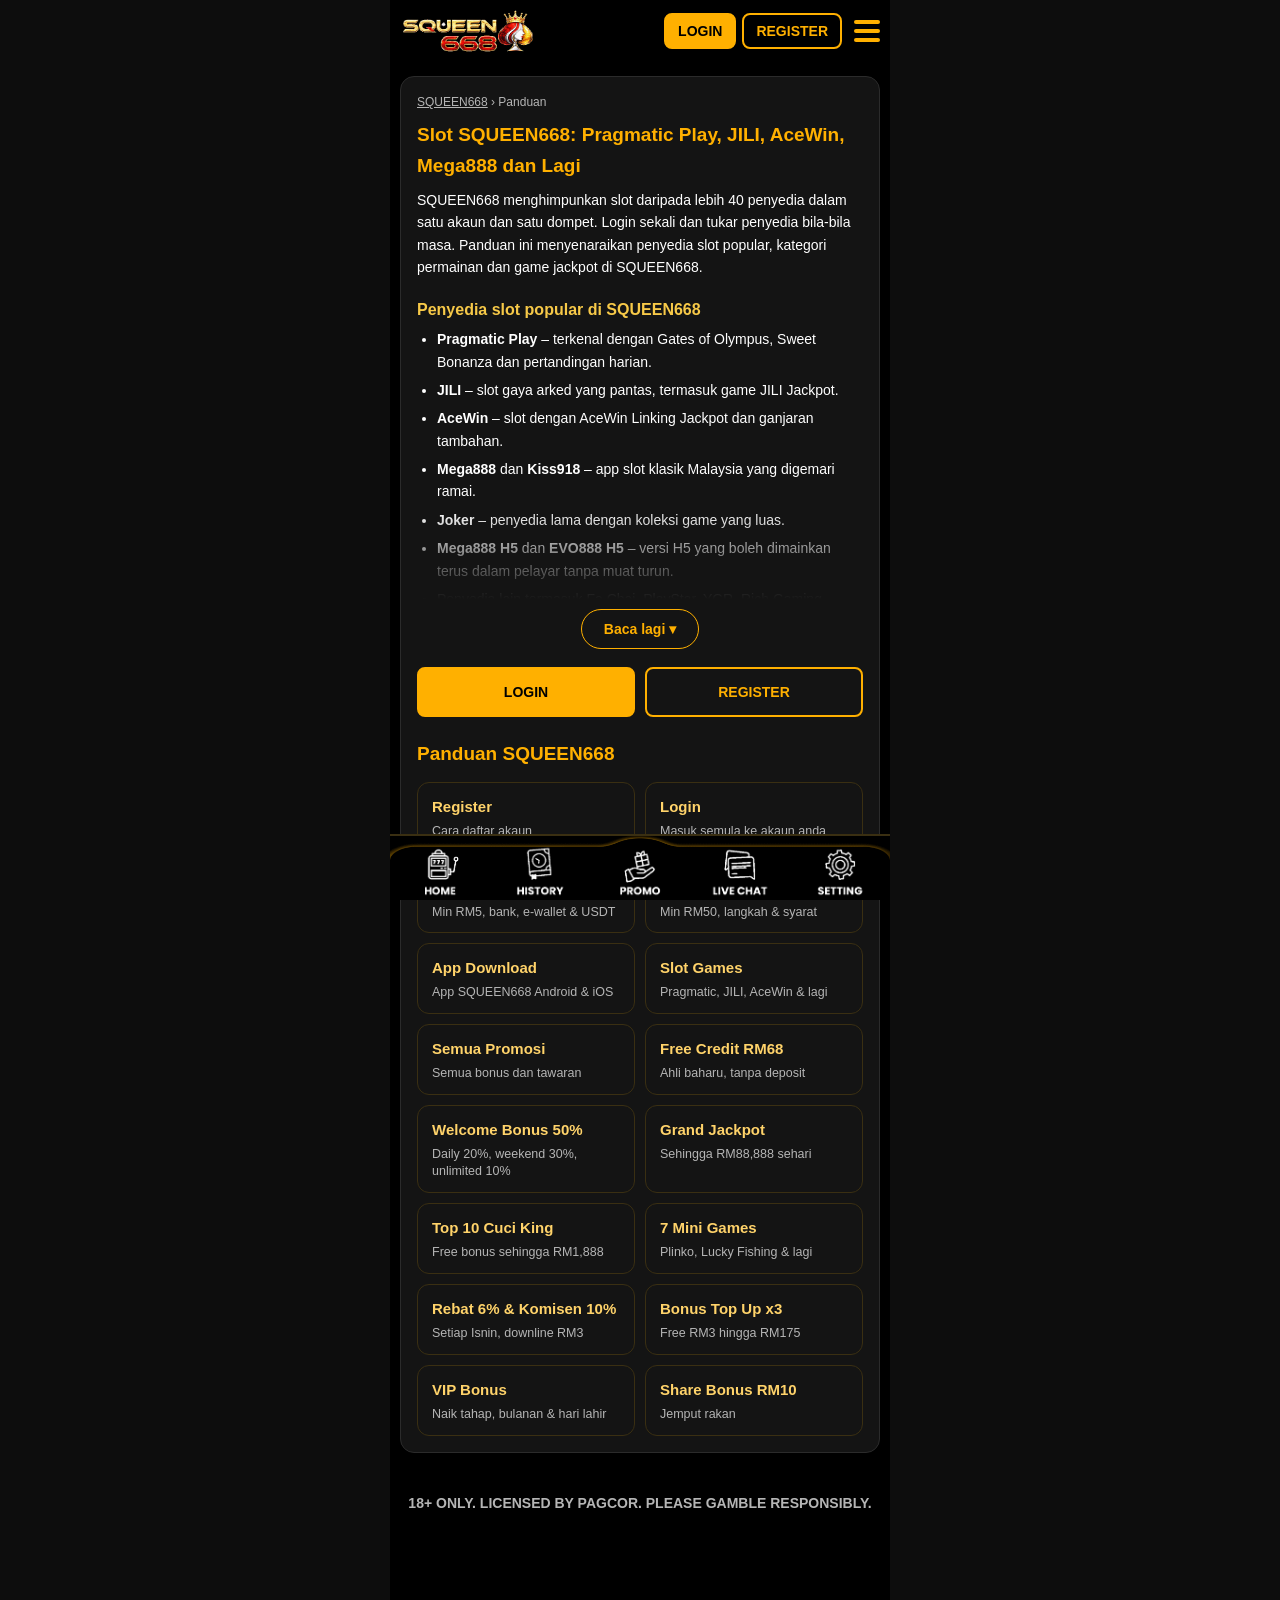
<file: slot-games.html>
<!DOCTYPE html>
<html lang="ms">
<head>
  <meta charset="UTF-8">
  <meta name="viewport" content="width=device-width, initial-scale=1, viewport-fit=cover">
  <title>Slot SQUEEN668 – Pragmatic Play, JILI, AceWin, Mega888 &amp; Kiss918</title>
  <meta name="description" content="Senarai slot SQUEEN668: Pragmatic Play, JILI, AceWin, Mega888, Kiss918, Joker, slot 1:1 dan 1:100, game jackpot serta game H5 tanpa muat turun.">
  <meta name="robots" content="index, follow">
  <link rel="canonical" href="https://www.squeen668.online/slot-games">
  <meta property="og:type" content="article">
  <meta property="og:site_name" content="SQUEEN668">
  <meta property="og:title" content="Slot SQUEEN668 – Pragmatic Play, JILI, AceWin, Mega888 &amp; Kiss918">
  <meta property="og:description" content="Senarai slot SQUEEN668: Pragmatic Play, JILI, AceWin, Mega888, Kiss918, Joker, slot 1:1 dan 1:100, game jackpot serta game H5 tanpa muat turun.">
  <meta property="og:url" content="https://www.squeen668.online/slot-games">
  <meta property="og:image" content="https://www.squeen668.online/assets/banners/banner-4.webp">
  <link rel="icon" href="assets/still/logo.png">
  <meta name="theme-color" content="#000000">
  <link rel="stylesheet" href="styles.css">
</head>
<body>
  <main class="app">

    <header class="topbar">
      <a class="logo" href="./"><img src="assets/still/logo.png" data-anim="assets/logo.gif" alt="SQUEEN668" width="400" height="143"></a>
      <a class="hbtn solid" data-link="login">LOGIN</a>
      <a class="hbtn" data-link="register">REGISTER</a>
      <a class="menu-btn" data-link="register" aria-label="Menu"><span></span><span></span><span></span></a>
    </header>

    <article class="seo guide">
      <p class="crumbs"><a href="./">SQUEEN668</a> &rsaquo; Panduan</p>
      <h1>Slot SQUEEN668: Pragmatic Play, JILI, AceWin, Mega888 dan Lagi</h1>
      <p>SQUEEN668 menghimpunkan slot daripada lebih 40 penyedia dalam satu akaun dan satu dompet. Login sekali dan tukar penyedia bila-bila masa. Panduan ini menyenaraikan penyedia slot popular, kategori permainan dan game jackpot di SQUEEN668.</p>
      <div class="collapsible">

      <h2>Penyedia slot popular di SQUEEN668</h2>
      <ul>
        <li><b>Pragmatic Play</b> – terkenal dengan Gates of Olympus, Sweet Bonanza dan pertandingan harian.</li>
        <li><b>JILI</b> – slot gaya arked yang pantas, termasuk game JILI Jackpot.</li>
        <li><b>AceWin</b> – slot dengan AceWin Linking Jackpot dan ganjaran tambahan.</li>
        <li><b>Mega888</b> dan <b>Kiss918</b> – app slot klasik Malaysia yang digemari ramai.</li>
        <li><b>Joker</b> – penyedia lama dengan koleksi game yang luas.</li>
        <li><b>Mega888 H5</b> dan <b>EVO888 H5</b> – versi H5 yang boleh dimainkan terus dalam pelayar tanpa muat turun.</li>
        <li>Penyedia lain termasuk Fa Chai, PlayStar, YGR, Rich Gaming, AdvantPlay, UU Slots, Lucky365, ClotPlay, PXPlay, Meta Gaming, EpicWin, KA Gaming, CQ9, FastSpin, JDB, Spadegaming, Booongo, Aviatrix dan T1 Games.</li>
      </ul>

      <h2>Slot 1:1 dan slot 1:100</h2>
      <p>SQUEEN668 mengasingkan slot mengikut nisbah kredit. Pilih <b>Slot 1:1</b> untuk taruhan biasa, atau <b>Slot 1:100</b> di mana deposit RM1 memberi 100 kredit, sesuai untuk pemain yang mahu bermain lebih lama dengan modal kecil.</p>

      <h2>Game jackpot</h2>
      <p>Kategori <b>AceWin Jackpot Game</b> dan <b>JILI Jackpot Game</b> mengumpulkan game yang ada hadiah jackpot tambahan di atas kemenangan biasa. Pilih kategori ini di halaman utama untuk melihat semua game jackpot.</p>

      <h2>Kategori game lain</h2>
      <p>Selain slot, SQUEEN668 juga ada Live Game (baccarat, roulette dengan dealer langsung), Sport Books, Esport Game, Fast Game dan Fish Game (tembak ikan).</p>

      <h2>Cara mula main slot SQUEEN668</h2>
      <ol>
        <li><a data-link="register">Daftar</a> akaun SQUEEN668 dan tuntut RM68 free credit untuk ahli baharu. <a href="register">Panduan daftar</a> menerangkan setiap ruangan.</li>
        <li>Deposit dari RM5 melalui online banking, Touch 'n Go, Boost, GrabPay, DuitNow QR atau USDT. Lihat <a href="deposit">panduan deposit</a>.</li>
        <li>Pilih kategori slot dan penyedia di halaman utama.</li>
      </ol>

      <h2>Main dengan bijak</h2>
      <ul>
        <li>Tetapkan bajet sebelum mula dan berhenti apabila sampai had.</li>
        <li>Keputusan slot adalah rawak. Tiada corak atau "tips" yang menjamin kemenangan.</li>
        <li>Cuba game baharu dengan taruhan kecil dahulu untuk memahami ciri bonusnya.</li>
      </ul>
      </div>

      <div class="guide-btns">
        <a class="hbtn solid" data-link="login">LOGIN</a>
        <a class="hbtn" data-link="register">REGISTER</a>
      </div>

      <section class="guide-grid-wrap" aria-label="Panduan SQUEEN668">
        <h2 class="guide-grid-title">Panduan SQUEEN668</h2>
        <div class="guide-grid">
          <a href="register"><b>Register</b><span>Cara daftar akaun</span></a>
          <a href="register#login"><b>Login</b><span>Masuk semula ke akaun anda</span></a>
          <a href="deposit"><b>Deposit</b><span>Min RM5, bank, e-wallet &amp; USDT</span></a>
          <a href="cuci"><b>Cuci (Withdraw)</b><span>Min RM50, langkah &amp; syarat</span></a>
          <a href="app-download"><b>App Download</b><span>App SQUEEN668 Android &amp; iOS</span></a>
          <a href="slot-games"><b>Slot Games</b><span>Pragmatic, JILI, AceWin &amp; lagi</span></a>
          <a href="promotions"><b>Semua Promosi</b><span>Semua bonus dan tawaran</span></a>
          <a href="free-credit"><b>Free Credit RM68</b><span>Ahli baharu, tanpa deposit</span></a>
          <a href="promotions#bonus"><b>Welcome Bonus 50%</b><span>Daily 20%, weekend 30%, unlimited 10%</span></a>
          <a href="promotions#jackpot"><b>Grand Jackpot</b><span>Sehingga RM88,888 sehari</span></a>
          <a href="promotions#jackpot"><b>Top 10 Cuci King</b><span>Free bonus sehingga RM1,888</span></a>
          <a href="promotions#mini-games"><b>7 Mini Games</b><span>Plinko, Lucky Fishing &amp; lagi</span></a>
          <a href="promotions#rebate"><b>Rebat 6% &amp; Komisen 10%</b><span>Setiap Isnin, downline RM3</span></a>
          <a href="promotions#topup"><b>Bonus Top Up x3</b><span>Free RM3 hingga RM175</span></a>
          <a href="promotions#vip"><b>VIP Bonus</b><span>Naik tahap, bulanan &amp; hari lahir</span></a>
          <a href="promotions#free"><b>Share Bonus RM10</b><span>Jemput rakan</span></a>
        </div>
      </section>
    </article>

    <footer class="footer">
      <p class="footer-note">18+ ONLY. LICENSED BY PAGCOR. PLEASE GAMBLE RESPONSIBLY.</p>
    </footer>
  </main>

  <nav class="bottom-nav">
    <a href="./"><img src="assets/still/nav1.png" data-anim="assets/nav/nav1.gif" alt="Home" width="277" height="251"></a>
    <a data-link="history"><img src="assets/still/nav2.png" data-anim="assets/nav/nav2.gif" alt="History" width="277" height="251"></a>
    <a data-link="promo"><img src="assets/still/nav3.png" data-anim="assets/nav/nav3.gif" alt="Promo" width="277" height="251"></a>
    <a data-link="liveChat"><img src="assets/still/nav4.png" data-anim="assets/nav/nav4.gif" alt="Live chat" width="277" height="251"></a>
    <a data-link="settings"><img src="assets/still/nav5.png" data-anim="assets/nav/nav5.gif" alt="Setting" width="277" height="251"></a>
  </nav>

  <script src="config.js"></script>
  <script src="guide.js"></script>
  <script src="collapse.js"></script>
  <script src="animate.js"></script>
</body>
</html>
</file>
<file: styles.css>
:root {
  --bg: #000;
  --panel: #141414;
  --line: #2b2b2b;
  --gold: #ffb000;
  --gold-soft: #f7c948;
  --text: #fff;
  --muted: #b5b5b5;
  --app-width: 500px;
  --nav-height: 66px;
}

* { box-sizing: border-box; margin: 0; padding: 0; }

html { scroll-behavior: smooth; }

body {
  font-family: "Segoe UI", Arial, Helvetica, sans-serif;
  background: #0d0d0d;
  color: var(--text);
  -webkit-tap-highlight-color: transparent;
}

a { color: inherit; text-decoration: none; }
button { font: inherit; color: inherit; cursor: pointer; border: 0; background: none; }
img { display: block; max-width: 100%; height: auto; }

.app {
  display: block;
  max-width: var(--app-width);
  margin: 0 auto;
  min-height: 100vh;
  background: var(--bg);
  padding-bottom: calc(var(--nav-height) + 16px + env(safe-area-inset-bottom));
  overflow-x: hidden;
}

/* ---------- Top bar ---------- */
.topbar {
  position: sticky;
  top: 0;
  z-index: 30;
  display: flex;
  align-items: center;
  gap: 6px;
  padding: 6px 8px;
  min-height: 62px;
  background: #000;
}
.logo { margin-right: auto; }
.logo img { height: 50px; width: auto; }
.hbtn { padding: 8px 12px; border: 2px solid var(--gold); border-radius: 8px; color: var(--gold); font-size: 14px; font-weight: 800; white-space: nowrap; }
.hbtn.solid { background: var(--gold); color: #000; }
.menu-btn { display: grid; gap: 5px; padding: 6px 2px 6px 6px; }
.menu-btn span { display: block; width: 26px; height: 4px; border-radius: 2px; background: var(--gold); }

/* ---------- Carousel ---------- */
.carousel { position: relative; }
.carousel-track { display: flex; overflow-x: auto; scroll-snap-type: x mandatory; scrollbar-width: none; }
.carousel-track::-webkit-scrollbar { display: none; }
.slide { flex: 0 0 100%; min-width: 0; scroll-snap-align: start; aspect-ratio: 1198 / 475; overflow: hidden; }
.slide img { width: 100%; height: 100%; max-width: none; object-fit: cover; }
.carousel-dots { position: absolute; bottom: 0; left: 0; right: 0; display: flex; justify-content: center; flex-wrap: wrap; }
/* Small dot, but a 24px tap area around it. */
.carousel-dots button { width: 24px; height: 24px; padding: 8.5px; border-radius: 50%; background-color: rgba(255, 255, 255, .45); background-clip: content-box; }
.carousel-dots button.active { background-color: var(--gold); }

/* ---------- Marquee ---------- */
.marquee { background: var(--gold); color: #fff; overflow: hidden; white-space: nowrap; font-size: 13px; font-weight: 700; padding: 3px 0; text-shadow: 0 1px 1px rgba(0, 0, 0, .35); }
.marquee span { display: inline-block; padding-left: 40%; animation: marquee 45s linear infinite; }
@keyframes marquee { to { transform: translateX(-100%); } }

/* ---------- Quick links ---------- */
.promo-row { display: flex; gap: 8px; overflow-x: auto; padding: 12px 8px; scrollbar-width: none; }
.promo-row::-webkit-scrollbar { display: none; }
.promo-card { flex: 0 0 188px; display: flex; align-items: center; gap: 8px; padding: 8px 10px; border-radius: 10px; background: var(--c); box-shadow: inset 0 0 0 2px rgba(255, 255, 255, .15); }
.promo-card img { width: 40px; height: 40px; object-fit: contain; flex-shrink: 0; }
.promo-card b { display: block; font-size: 15px; line-height: 1.1; }
.promo-card b.spaced { letter-spacing: .5px; }
.promo-card small { display: block; font-size: 11px; line-height: 1.2; opacity: .95; }

/* ---------- Referral bar ---------- */
.referral { display: flex; margin: 4px 0 0; background: #111; border-top: 1px solid var(--line); border-bottom: 1px solid var(--line); }
.ref-title { flex: 0 0 30%; display: flex; flex-direction: column; justify-content: center; padding: 10px 12px; background: linear-gradient(135deg, #ffcc33, #f39b00); color: #fff; border-radius: 0 24px 24px 0; }
.ref-title b { font-size: 17px; letter-spacing: .5px; }
.ref-title small { font-size: 11px; font-weight: 700; }
.ref-actions { flex: 1; display: grid; grid-template-columns: repeat(4, 1fr); }
.ref-actions > * { display: flex; flex-direction: column; align-items: center; justify-content: center; gap: 4px; padding: 8px 2px; font-size: 10.5px; white-space: nowrap; font-weight: 700; color: #ddd; border-left: 1px solid var(--line); }
.ref-actions svg { width: 24px; height: 24px; fill: var(--gold); }
.ref-actions > :hover { background: #1c1c1c; }

/* ---------- Game sections ---------- */
.block { margin-top: 18px; }
.block-title { display: flex; align-items: center; gap: 8px; padding: 0 10px 10px; font-size: 18px; font-weight: 700; color: var(--gold); }
.block-title img { height: 34px; width: auto; }
.top-badge { background: linear-gradient(180deg, #ffcc00, #ff4a00); color: #fff; font-size: 16px; font-style: italic; font-weight: 900; padding: 1px 6px; border-radius: 6px; transform: rotate(-6deg); text-shadow: 0 1px 0 #a00; }
.hscroll { display: flex; gap: 10px; overflow-x: auto; padding: 0 10px 6px; scroll-snap-type: x proximity; scrollbar-width: none; }
.hscroll::-webkit-scrollbar { display: none; }
.hot { flex: 0 0 24%; scroll-snap-align: start; }

.providers { display: flex; gap: 6px; padding-right: 8px; }
.cat-list { flex: 0 0 78px; display: grid; align-content: start; gap: 2px; border-right: 1px solid var(--line); }
.cat { display: block; padding: 4px 6px; opacity: .85; }
.cat.on { opacity: 1; background: #1a1a1a; border-left: 3px solid var(--gold); }
.cat img { width: 100%; height: auto; }
.provider-main { flex: 1; min-width: 0; }
.deposit-note { margin-bottom: 10px; padding: 8px 12px; border: 1px solid #8a6a1f; border-radius: 4px; background: linear-gradient(90deg, #2a2a2a, #111); font-size: 14px; font-weight: 800; }
.game-grid { display: grid; grid-template-columns: repeat(3, 1fr); gap: 8px; }
.game { display: block; }
.game img { width: 100%; aspect-ratio: 2 / 3; object-fit: cover; border-radius: 10px; }
.play { display: block; margin-top: 6px; padding: 6px 0; border: 2px solid var(--gold-soft); border-radius: 14px; background: linear-gradient(180deg, #3a3a3a, #111); text-align: center; font-size: 14px; font-weight: 800; }
.hot, .cat, .game, .promo-card { transition: transform .1s, filter .15s; }
.hot:hover, .game:hover, .promo-card:hover { filter: brightness(1.12); }
.game:active, .promo-card:active { transform: scale(.97); }

/* ---------- Keyword text ---------- */
.seo { margin: 24px 10px 0; padding: 16px; border: 1px solid var(--line); border-radius: 14px; background: var(--panel); font-size: 14px; line-height: 1.6; }
.seo h1 { font-size: 19px; margin-bottom: 8px; color: var(--gold); }
.seo h2 { font-size: 16px; color: var(--gold-soft); margin: 18px 0 6px; }
.seo a { color: var(--gold); text-decoration: underline; }
.seo ol, .seo ul { padding-left: 20px; }
.seo ul { list-style: disc; }
.seo li { margin-bottom: 6px; }
.guide { margin-top: 14px; }
.guide .crumbs { font-size: 12px; color: var(--muted); margin-bottom: 8px; }
.guide .crumbs a { color: var(--muted); }
.guide-btns { display: grid; grid-template-columns: 1fr 1fr; gap: 10px; margin-top: 18px; }
.guide-btns .hbtn { text-align: center; padding: 12px; text-decoration: none; }
.guide-btns .hbtn.solid { color: #000; }

.seo h3 { font-size: 15px; color: #fff; margin: 14px 0 4px; }
.table-wrap { overflow-x: auto; margin: 10px 0; }
.seo table { width: 100%; border-collapse: collapse; font-size: 13px; }
.seo th { background: var(--gold); color: #000; text-align: left; padding: 8px; }
.seo td { padding: 8px; border: 1px solid var(--line); vertical-align: top; }
.seo tbody tr:nth-child(even) td { background: #1b1b1b; }

/* Long sections fold to a preview; collapse.js adds the toggle button. */
.collapsible { position: relative; max-height: 320px; overflow: hidden; }
.collapsible:not(.open)::after { content: ""; position: absolute; left: 0; right: 0; bottom: 0; height: 90px; background: linear-gradient(rgba(20, 20, 20, 0), var(--panel)); pointer-events: none; }
.collapsible.open { max-height: none; }
.toggle-btn { display: block; margin: 10px auto 0; padding: 8px 22px; border: 1px solid var(--gold); border-radius: 20px; color: var(--gold); font-size: 14px; font-weight: 700; }
.toggle-btn:hover { background: rgba(255, 176, 0, .1); }

/* ---------- Footer ---------- */
.footer { padding: 26px 12px 20px; }
.footer h3 { font-size: 17px; font-weight: 800; margin: 18px 0 10px; }
.footer-cols { display: grid; grid-template-columns: 1fr 1.5fr; gap: 14px; }
.footer-cols h3:first-child { margin-top: 0; }
.footer-cols .resp { max-width: 120px; }
.icons { display: flex; flex-wrap: wrap; gap: 6px; }
.icons img { width: 36px; height: 36px; object-fit: contain; border-radius: 6px; }
.follow-row { grid-template-columns: 1.8fr 1fr; margin-top: 10px; }
.app-btns { display: flex; gap: 6px; }
.app-btn { display: grid; place-items: center; width: 40px; height: 40px; border-radius: 8px; }
.app-btn svg { width: 26px; height: 26px; fill: #fff; }
.app-btn.android { background: #8bb016; }
.app-btn.ios { background: #000; border: 1px solid #333; }
.copyright { margin-top: 28px; padding-top: 18px; border-top: 2px solid var(--gold); text-align: center; font-size: 14px; color: var(--muted); font-weight: 700; }
.tagline { margin-top: 16px; text-align: center; font-size: 15px; font-weight: 800; color: var(--gold); }
.links { margin-top: 14px; text-align: center; font-size: 15px; font-weight: 800; color: var(--gold); }
.links a { padding: 4px 6px; }
.footer-note { margin-top: 16px; text-align: center; font-size: 14px; color: var(--muted); font-weight: 600; }

/* ---------- Floating side tabs ---------- */
.side-tabs { position: fixed; right: max(0px, calc(50% - var(--app-width) / 2)); top: 45%; transform: translateY(-50%); z-index: 20; display: grid; gap: 8px; }
.side-tabs img { width: 30px; height: auto; }

/* ---------- Bottom nav ---------- */
.bottom-nav {
  position: fixed;
  left: 50%;
  bottom: 0;
  transform: translateX(-50%);
  z-index: 40;
  width: 100%;
  max-width: var(--app-width);
  height: calc(var(--nav-height) + env(safe-area-inset-bottom));
  padding-bottom: env(safe-area-inset-bottom);
  display: grid;
  grid-template-columns: repeat(5, 1fr);
  background: #000 url("assets/footer-bg.png") center top / 100% var(--nav-height) no-repeat;
  border-top: 2px solid #3a2f12;
}
.bottom-nav a { display: grid; place-items: center; height: var(--nav-height); transition: filter .15s, transform .1s; }
.bottom-nav img { height: calc(var(--nav-height) - 6px); width: auto; }
.bottom-nav a:active { transform: scale(.95); }

/* ---------- Toast ---------- */
.toast { position: fixed; left: 50%; bottom: calc(var(--nav-height) + 24px); transform: translateX(-50%); z-index: 50; background: rgba(40, 40, 40, .95); color: #fff; padding: 10px 18px; border-radius: 20px; font-size: 14px; opacity: 0; pointer-events: none; transition: opacity .2s; }
.toast.show { opacity: 1; }

@media (max-width: 380px) {
  .hbtn { padding: 7px 8px; font-size: 13px; }
  .logo img { height: 42px; }
}

@media (prefers-reduced-motion: reduce) {
  .marquee span { animation: none; padding-left: 12px; }
}

/* ---------- Guide card grid ---------- */
.guide-grid-wrap { margin-top: 22px; }
.home-grid { margin: 24px 10px 0; }
.guide-grid-title, .seo .guide-grid-title { margin: 0 0 12px; font-size: 19px; font-weight: 800; color: var(--gold); }
.guide-grid { display: grid; grid-template-columns: repeat(2, minmax(0, 1fr)); gap: 10px; }
.guide-grid a, .seo .guide-grid a { display: block; padding: 12px 14px; border: 1px solid #3a2f12; border-radius: 12px; background: #141414; text-decoration: none; transition: border-color .15s, background .15s; }
.guide-grid a:hover { border-color: var(--gold); background: #1e1a10; }
.guide-grid b { display: block; font-size: 15px; color: #ffd36a; }
.guide-grid span { display: block; margin-top: 4px; font-size: 12.5px; line-height: 1.35; color: var(--muted); }
</file>
